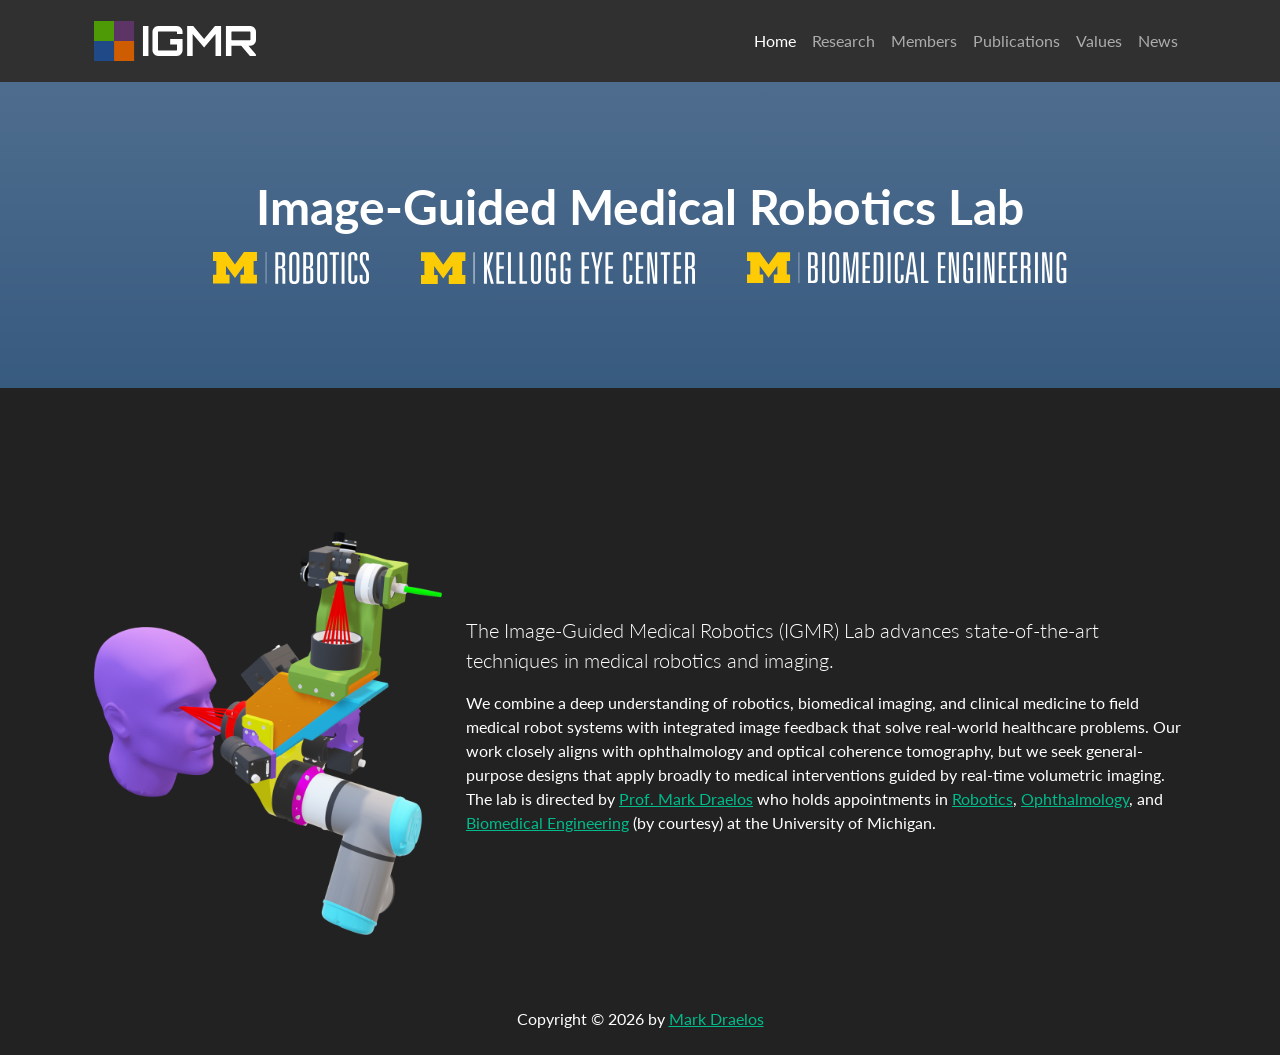
<file: index.html>
<!DOCTYPE html>
<html lang="en">
    <head>
        <meta charset="utf-8" />
<meta name="viewport" content="width=device-width, initial-scale=1, shrink-to-fit=no" />
<meta name="description" content="Image-Guided Medical Robotics Lab" />
<meta name="author" content="" />

<title>Home &mdash; Image-Guided Medical Robotics Lab</title>

<link rel="apple-touch-icon" sizes="180x180" href="/apple-touch-icon.png">
<link rel="icon" type="image/png" sizes="32x32" href="/favicon-32x32.png">
<link rel="icon" type="image/png" sizes="16x16" href="/favicon-16x16.png">
<link rel="manifest" href="/site.webmanifest">
<link rel="mask-icon" href="/safari-pinned-tab.svg" color="#00aba9">
<meta name="msapplication-TileColor" content="#00aba9">
<meta name="theme-color" content="#ffffff">

<link rel="stylesheet" href="/css/bootswatch-darkly.css" />
<!-- include after Bootstrap theme -->
<link rel="stylesheet" href="/css/styles.css" />
    </head>
    <body>
        <!-- Navigation-->
        <nav class="navbar navbar-expand-lg navbar-dark bg-dark fixed-top">
    <div class="container px-4">
        <a class="navbar-brand" href="/"><img class="img-fluid logo-header" src="/img/igmr-v3-horiz-path-white.svg" alt="IGMR Lab" /></a>
        <button class="navbar-toggler" type="button" data-bs-toggle="collapse" data-bs-target="#navbarResponsive" aria-controls="navbarResponsive" aria-expanded="false" aria-label="Toggle navigation"><span class="navbar-toggler-icon"></span></button>
        <div class="collapse navbar-collapse" id="navbarResponsive">
            <ul class="navbar-nav ms-auto">
                
                <li class="nav-item"><a class="nav-link active" href="/">
                Home</a></li>
                
                <li class="nav-item"><a class="nav-link " href="/research/">
                Research</a></li>
                
                <li class="nav-item"><a class="nav-link " href="/members/">
                Members</a></li>
                
                <li class="nav-item"><a class="nav-link " href="/publications/">
                Publications</a></li>
                
                <li class="nav-item"><a class="nav-link " href="/values/">
                Values</a></li>
                
                <li class="nav-item"><a class="nav-link " href="/news/">
                News</a></li>
                
            </ul>
        </div>
    </div>
</nav>

        <!-- Header-->
        <header class="bg-primary bg-gradient text-white">
            <div class="backdrop">
                <div class="container px-4">
                    <div class="row">
                        <div class="col-lg-12 text-center">
                            <h1 class="fw-bolder">Image-Guided Medical Robotics Lab</h1>
                            <a href="https://robotics.umich.edu/"><img class="mt-2 mx-4 my-2" style="height: 2rem" src="/img/MRobotics_informal_outlines_digital_dark.svg" alt="Michigan Robotics" /></a>
                            <a href="https://medicine.umich.edu/dept/ophthalmology"><img class="mt-2 mx-4 my-2" style="height: 2rem" src="/img/Kellogg-Eye_Logo-Informal-White.svg" alt="Kellogg Eye Center" /></a>
                            <a href="https://bme.umich.edu/"><img class="mt-2 mx-4 my-2" style="height: 2rem" src="/img/BME-informal-white.svg" alt="Michigan Biomedical Engineering" /></a>
                        </div>
                    </div>
                </div>
            </div>
        </header>
        <section>
    <div class="container px-4">
        <div class="row gx-4">
            <div class="col-lg-4 align-self-center">
                <img class="img img-fluid mb-4 mb-lg-0" src="/img/raoct-small.png" />
            </div>
            <div class="col-lg-8 align-self-center">
                <p class="lead">
                    The Image-Guided Medical Robotics (IGMR) Lab advances state-of-the-art techniques in medical robotics and imaging.
                </p>
                <p>
                    We combine a deep understanding of robotics, biomedical imaging, and clinical medicine to field medical robot systems with integrated image feedback that solve real-world healthcare problems.
                    Our work closely aligns with ophthalmology and optical coherence tomography, but we seek general-purpose designs that apply broadly to medical interventions guided by real-time volumetric imaging.
                    The lab is directed by <a href="https://www-personal.umich.edu/~mdraelos/">Prof. Mark Draelos</a> who holds appointments in <a href="https://robotics.umich.edu/">Robotics</a>, <a href="https://medicine.umich.edu/dept/ophthalmology">Ophthalmology</a>, and <a href="https://bme.umich.edu/">Biomedical Engineering</a> (by courtesy) at the University of Michigan.
                </p>
            </div>
        </div>
    </div>
</section>

        <!-- Footer-->
        <footer class="py-4 mt-5">
    <div class="container px-4"><p class="m-0 text-center">Copyright &copy; 2026 by <a href="https://www-personal.umich.edu/~mdraelos/">Mark Draelos</a>
    </p></div>
</footer>

        <!-- Bootstrap core JS-->
        <script src="https://cdn.jsdelivr.net/npm/bootstrap@5.1.3/dist/js/bootstrap.bundle.min.js" integrity="sha384-ka7Sk0Gln4gmtz2MlQnikT1wXgYsOg+OMhuP+IlRH9sENBO0LRn5q+8nbTov4+1p" crossorigin="anonymous"></script>
        <!-- Core theme JS-->
        <script src="/js/scripts.js"></script>
    </body>
</html>
</file>
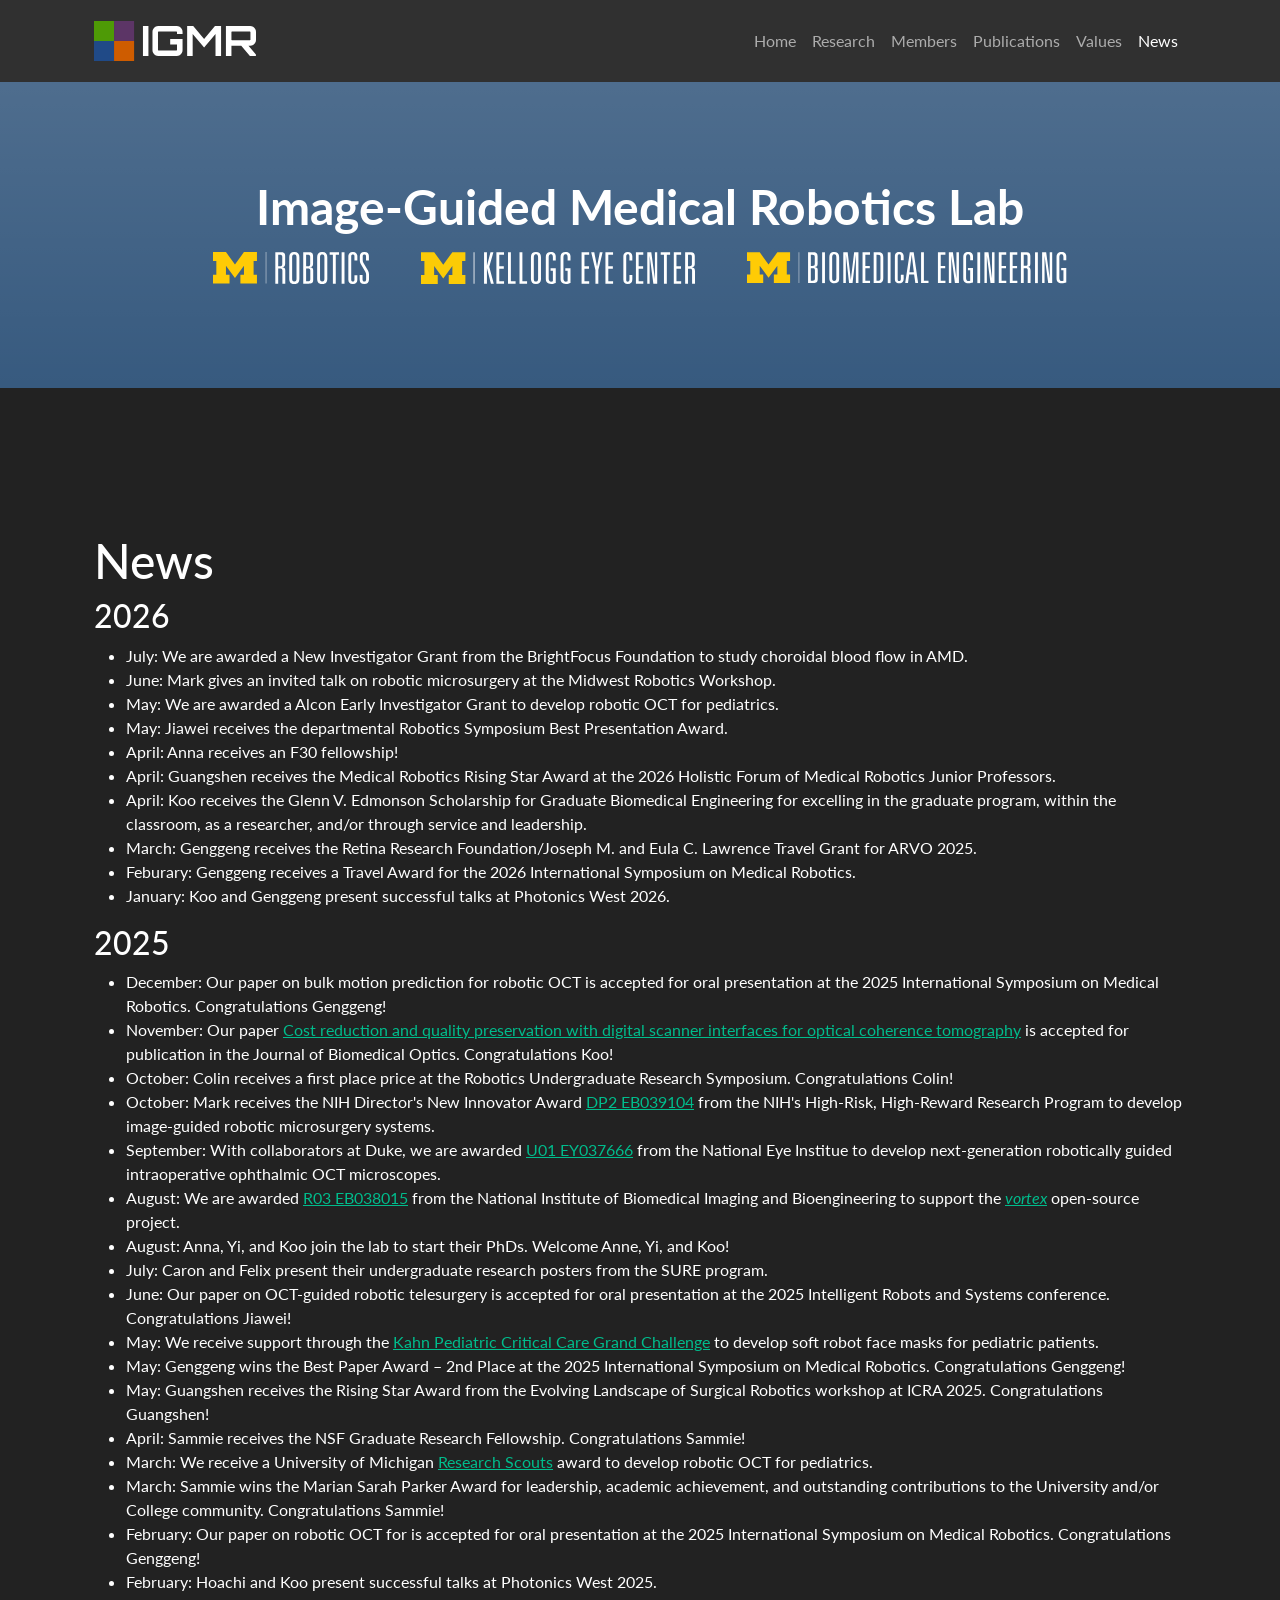
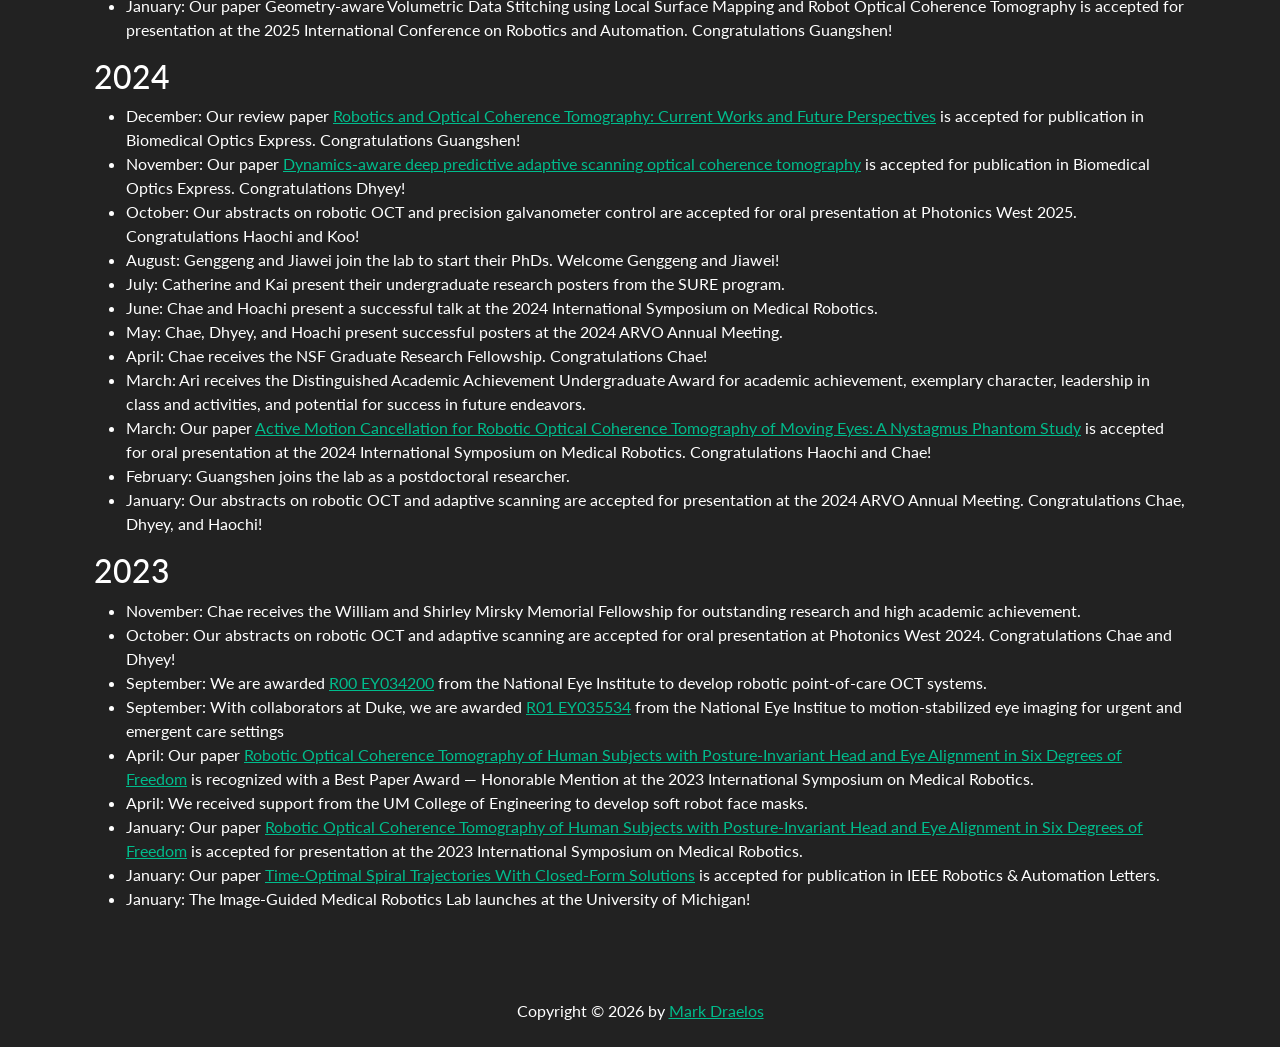
<file: news/index.html>
<!DOCTYPE html>
<html lang="en">
    <head>
        <meta charset="utf-8" />
<meta name="viewport" content="width=device-width, initial-scale=1, shrink-to-fit=no" />
<meta name="description" content="Image-Guided Medical Robotics Lab" />
<meta name="author" content="" />

<title>News &mdash; Image-Guided Medical Robotics Lab</title>

<link rel="apple-touch-icon" sizes="180x180" href="/apple-touch-icon.png">
<link rel="icon" type="image/png" sizes="32x32" href="/favicon-32x32.png">
<link rel="icon" type="image/png" sizes="16x16" href="/favicon-16x16.png">
<link rel="manifest" href="/site.webmanifest">
<link rel="mask-icon" href="/safari-pinned-tab.svg" color="#00aba9">
<meta name="msapplication-TileColor" content="#00aba9">
<meta name="theme-color" content="#ffffff">

<link rel="stylesheet" href="/css/bootswatch-darkly.css" />
<!-- include after Bootstrap theme -->
<link rel="stylesheet" href="/css/styles.css" />
    </head>
    <body>
        <!-- Navigation-->
        <nav class="navbar navbar-expand-lg navbar-dark bg-dark fixed-top">
    <div class="container px-4">
        <a class="navbar-brand" href="/"><img class="img-fluid logo-header" src="/img/igmr-v3-horiz-path-white.svg" alt="IGMR Lab" /></a>
        <button class="navbar-toggler" type="button" data-bs-toggle="collapse" data-bs-target="#navbarResponsive" aria-controls="navbarResponsive" aria-expanded="false" aria-label="Toggle navigation"><span class="navbar-toggler-icon"></span></button>
        <div class="collapse navbar-collapse" id="navbarResponsive">
            <ul class="navbar-nav ms-auto">
                
                <li class="nav-item"><a class="nav-link " href="/">
                Home</a></li>
                
                <li class="nav-item"><a class="nav-link " href="/research/">
                Research</a></li>
                
                <li class="nav-item"><a class="nav-link " href="/members/">
                Members</a></li>
                
                <li class="nav-item"><a class="nav-link " href="/publications/">
                Publications</a></li>
                
                <li class="nav-item"><a class="nav-link " href="/values/">
                Values</a></li>
                
                <li class="nav-item"><a class="nav-link active" href="/news/">
                News</a></li>
                
            </ul>
        </div>
    </div>
</nav>

        <!-- Header-->
        <header class="bg-primary bg-gradient text-white">
            <div class="backdrop">
                <div class="container px-4">
                    <div class="row">
                        <div class="col-lg-12 text-center">
                            <h1 class="fw-bolder">Image-Guided Medical Robotics Lab</h1>
                            <a href="https://robotics.umich.edu/"><img class="mt-2 mx-4 my-2" style="height: 2rem" src="/img/MRobotics_informal_outlines_digital_dark.svg" alt="Michigan Robotics" /></a>
                            <a href="https://medicine.umich.edu/dept/ophthalmology"><img class="mt-2 mx-4 my-2" style="height: 2rem" src="/img/Kellogg-Eye_Logo-Informal-White.svg" alt="Kellogg Eye Center" /></a>
                            <a href="https://bme.umich.edu/"><img class="mt-2 mx-4 my-2" style="height: 2rem" src="/img/BME-informal-white.svg" alt="Michigan Biomedical Engineering" /></a>
                        </div>
                    </div>
                </div>
            </div>
        </header>
        <section>
    <div class="container px-4">
        <div class="row gx-4">
            <div class="col-lg-12 align-self-center">

                <h1>News</h1>

                <h3>2026</h3>
                <ul>
                    <li>July: We are awarded a New Investigator Grant from the BrightFocus Foundation to study choroidal blood flow in AMD.</li>
                    <li>June: Mark gives an invited talk on robotic microsurgery at the Midwest Robotics Workshop.</li>
                    <li>May: We are awarded a Alcon Early Investigator Grant to develop robotic OCT for pediatrics.</li>
                    <li>May: Jiawei receives the departmental Robotics Symposium Best Presentation Award.</li>
                    <li>April: Anna receives an F30 fellowship!</li>
                    <li>April: Guangshen receives the Medical Robotics Rising Star Award at the 2026 Holistic Forum of Medical Robotics Junior Professors.</li>
                    <li>April: Koo receives the Glenn V. Edmonson Scholarship for Graduate Biomedical Engineering for excelling in the graduate program, within the classroom, as a researcher, and/or through service and leadership.</li>
                    <li>March: Genggeng receives the Retina Research Foundation/Joseph M. and Eula C. Lawrence Travel Grant for ARVO 2025.</li>
                    <li>Feburary: Genggeng receives a Travel Award for the 2026 International Symposium on Medical Robotics.</li>
                    <li>January: Koo and Genggeng present successful talks at Photonics West 2026.</li>
                </ul>

                <h3>2025</h3>
                <ul>
                    <li>December: Our paper on bulk motion prediction for robotic OCT  is accepted for oral presentation at the 2025 International Symposium on Medical Robotics. Congratulations Genggeng!</li>
                    <li>November: Our paper <a href="https://doi.org/10.1117/1.JBO.30.11.115005">Cost reduction and quality preservation with digital scanner interfaces for optical coherence tomography</a> is accepted for publication in the Journal of Biomedical Optics. Congratulations Koo!</li>
                    <li>October: Colin receives a first place price at the Robotics Undergraduate Research Symposium. Congratulations Colin!</li>
                    <li>October: Mark receives the NIH Director's New Innovator Award <a href="https://reporter.nih.gov/project-details/11173036">DP2 EB039104</a> from the NIH's High-Risk, High-Reward Research Program to develop image-guided robotic microsurgery systems.</li>
                    <li>September: With collaborators at Duke, we are awarded <a href="https://reporter.nih.gov/project-details/11195352">U01 EY037666</a> from the National Eye Institue to develop next-generation robotically guided intraoperative ophthalmic OCT microscopes.</li>
                    <li>August: We are awarded <a href="https://reporter.nih.gov/project-details/11238125">R03 EB038015</a> from the National Institute of Biomedical Imaging and Bioengineering to support the <a href="https://www.vortex-oct.dev"><i>vortex</i></a> open-source project.</li>
                    <li>August: Anna, Yi, and Koo join the lab to start their PhDs. Welcome Anne, Yi, and Koo!</li>
                    <li>July: Caron and Felix present their undergraduate research posters from the SURE program.</li>
                    <li>June: Our paper on OCT-guided robotic telesurgery is accepted for oral presentation at the 2025 Intelligent Robots and Systems conference. Congratulations Jiawei!</li>
                    <li>May: We receive support through the <a href="https://medresearch.umich.edu/research-news/announcing-2025-kahn-and-massey-grand-challenge-funded-teams">Kahn Pediatric Critical Care Grand Challenge</a> to develop soft robot face masks for pediatric patients.</li>
                    <li>May: Genggeng wins the Best Paper Award &ndash; 2nd Place at the 2025 International Symposium on Medical Robotics. Congratulations Genggeng!</li>
                    <li>May: Guangshen receives the Rising Star Award from the Evolving Landscape of Surgical Robotics workshop at ICRA 2025. Congratulations Guangshen!</li>
                    <li>April: Sammie receives the NSF Graduate Research Fellowship. Congratulations Sammie!</li>
                    <li>March: We receive a University of Michigan <a href="https://medresearch.umich.edu/office-research/about-office-research/research-scouts">Research Scouts</a> award to develop robotic OCT for pediatrics.</li>
                    <li>March: Sammie wins the Marian Sarah Parker Award for leadership, academic achievement, and outstanding contributions to the University and/or College community. Congratulations Sammie!</li>
                    <li>February: Our paper on robotic OCT for is accepted for oral presentation at the 2025 International Symposium on Medical Robotics. Congratulations Genggeng!</li>
                    <li>February: Hoachi and Koo present successful talks at Photonics West 2025.</li>
                    <li>January: Our paper Geometry-aware Volumetric Data Stitching using Local Surface Mapping and Robot Optical Coherence Tomography is accepted for presentation at the 2025 International Conference on Robotics and Automation. Congratulations Guangshen!</li>
                </ul>

                <h3>2024</h3>
                <ul>
                    <li>December: Our review paper <a href="https://doi.org/10.1364/BOE.547943">Robotics and Optical Coherence Tomography: Current Works and Future Perspectives<a> is accepted for publication in Biomedical Optics Express. Congratulations Guangshen!</li>
                    <li>November: Our paper <a href="https://doi.org/10.1364/BOE.545165">Dynamics-aware deep predictive adaptive scanning optical coherence tomography</a> is accepted for publication in Biomedical Optics Express. Congratulations Dhyey!</li>
                    <li>October: Our abstracts on robotic OCT and precision galvanometer control are accepted for oral presentation at Photonics West 2025. Congratulations Haochi and Koo!</li>
                    <li>August: Genggeng and Jiawei join the lab to start their PhDs. Welcome Genggeng and Jiawei!</li>
                    <li>July: Catherine and Kai present their undergraduate research posters from the SURE program.</li>
                    <li>June: Chae and Hoachi present a successful talk at the 2024 International Symposium on Medical Robotics.</li>
                    <li>May: Chae, Dhyey, and Hoachi present successful posters at the 2024 ARVO Annual Meeting.</li>
                    <li>April: Chae receives the NSF Graduate Research Fellowship. Congratulations Chae!</li>
                    <li>March: Ari receives the Distinguished Academic Achievement Undergraduate Award for academic achievement, exemplary character, leadership in class and activities, and potential for success in future endeavors.</li>
                    <li>March: Our paper <a href="https://doi.org/10.1109/ISMR63436.2024.10585590">Active Motion Cancellation for Robotic Optical Coherence Tomography of Moving Eyes: A Nystagmus Phantom Study</a> is accepted for oral presentation at the 2024 International Symposium on Medical Robotics. Congratulations Haochi and Chae!</li>
                    <li>February: Guangshen joins the lab as a postdoctoral researcher.</li>
                    <li>January: Our abstracts on robotic OCT and adaptive scanning are accepted for presentation at the 2024 ARVO Annual Meeting. Congratulations Chae, Dhyey, and Haochi!</li>
                </ul>

                <h3>2023</h3>
                <ul>
                    <li>November: Chae receives the William and Shirley Mirsky Memorial Fellowship for outstanding research and high academic achievement.</li>
                    <li>October: Our abstracts on robotic OCT and adaptive scanning are accepted for oral presentation at Photonics West 2024. Congratulations Chae and Dhyey!</li>
                    <li>September: We are awarded <a href="https://reporter.nih.gov/project-details/10878635">R00 EY034200</a> from the National Eye Institute to develop robotic point-of-care OCT systems.</li>
                    <li>September: With collaborators at Duke, we are awarded <a href="https://reporter.nih.gov/project-details/10752596">R01 EY035534</a> from the National Eye Institue to motion-stabilized eye imaging for urgent and emergent care settings</li>
                    <li>April: Our paper <a href="https://doi.org/10.1109/ISMR57123.2023.10130250">Robotic Optical Coherence Tomography of Human Subjects with Posture-Invariant Head and Eye Alignment in Six Degrees of Freedom</a> is recognized with a Best Paper Award &mdash; Honorable Mention at the 2023 International Symposium on Medical Robotics.</li>
                    <li>April: We received support from the UM College of Engineering to develop soft robot face masks.</li>
                    <li>January: Our paper <a href="https://doi.org/10.1109/ISMR57123.2023.10130250">Robotic Optical Coherence Tomography of Human Subjects with Posture-Invariant Head and Eye Alignment in Six Degrees of Freedom</a> is accepted for presentation at the 2023 International Symposium on Medical Robotics.</li>
                    <li>January: Our paper <a href="https://doi.org/10.1109/LRA.2023.3240361">Time-Optimal Spiral Trajectories With Closed-Form Solutions</a> is accepted for publication in IEEE Robotics &amp; Automation Letters.</li>
                    <li>January: The Image-Guided Medical Robotics Lab launches at the University of Michigan!</li>
                </ul>
            </div>
        </div>
    </div>
</section>

        <!-- Footer-->
        <footer class="py-4 mt-5">
    <div class="container px-4"><p class="m-0 text-center">Copyright &copy; 2026 by <a href="https://www-personal.umich.edu/~mdraelos/">Mark Draelos</a>
    </p></div>
</footer>

        <!-- Bootstrap core JS-->
        <script src="https://cdn.jsdelivr.net/npm/bootstrap@5.1.3/dist/js/bootstrap.bundle.min.js" integrity="sha384-ka7Sk0Gln4gmtz2MlQnikT1wXgYsOg+OMhuP+IlRH9sENBO0LRn5q+8nbTov4+1p" crossorigin="anonymous"></script>
        <!-- Core theme JS-->
        <script src="/js/scripts.js"></script>
    </body>
</html>
</file>
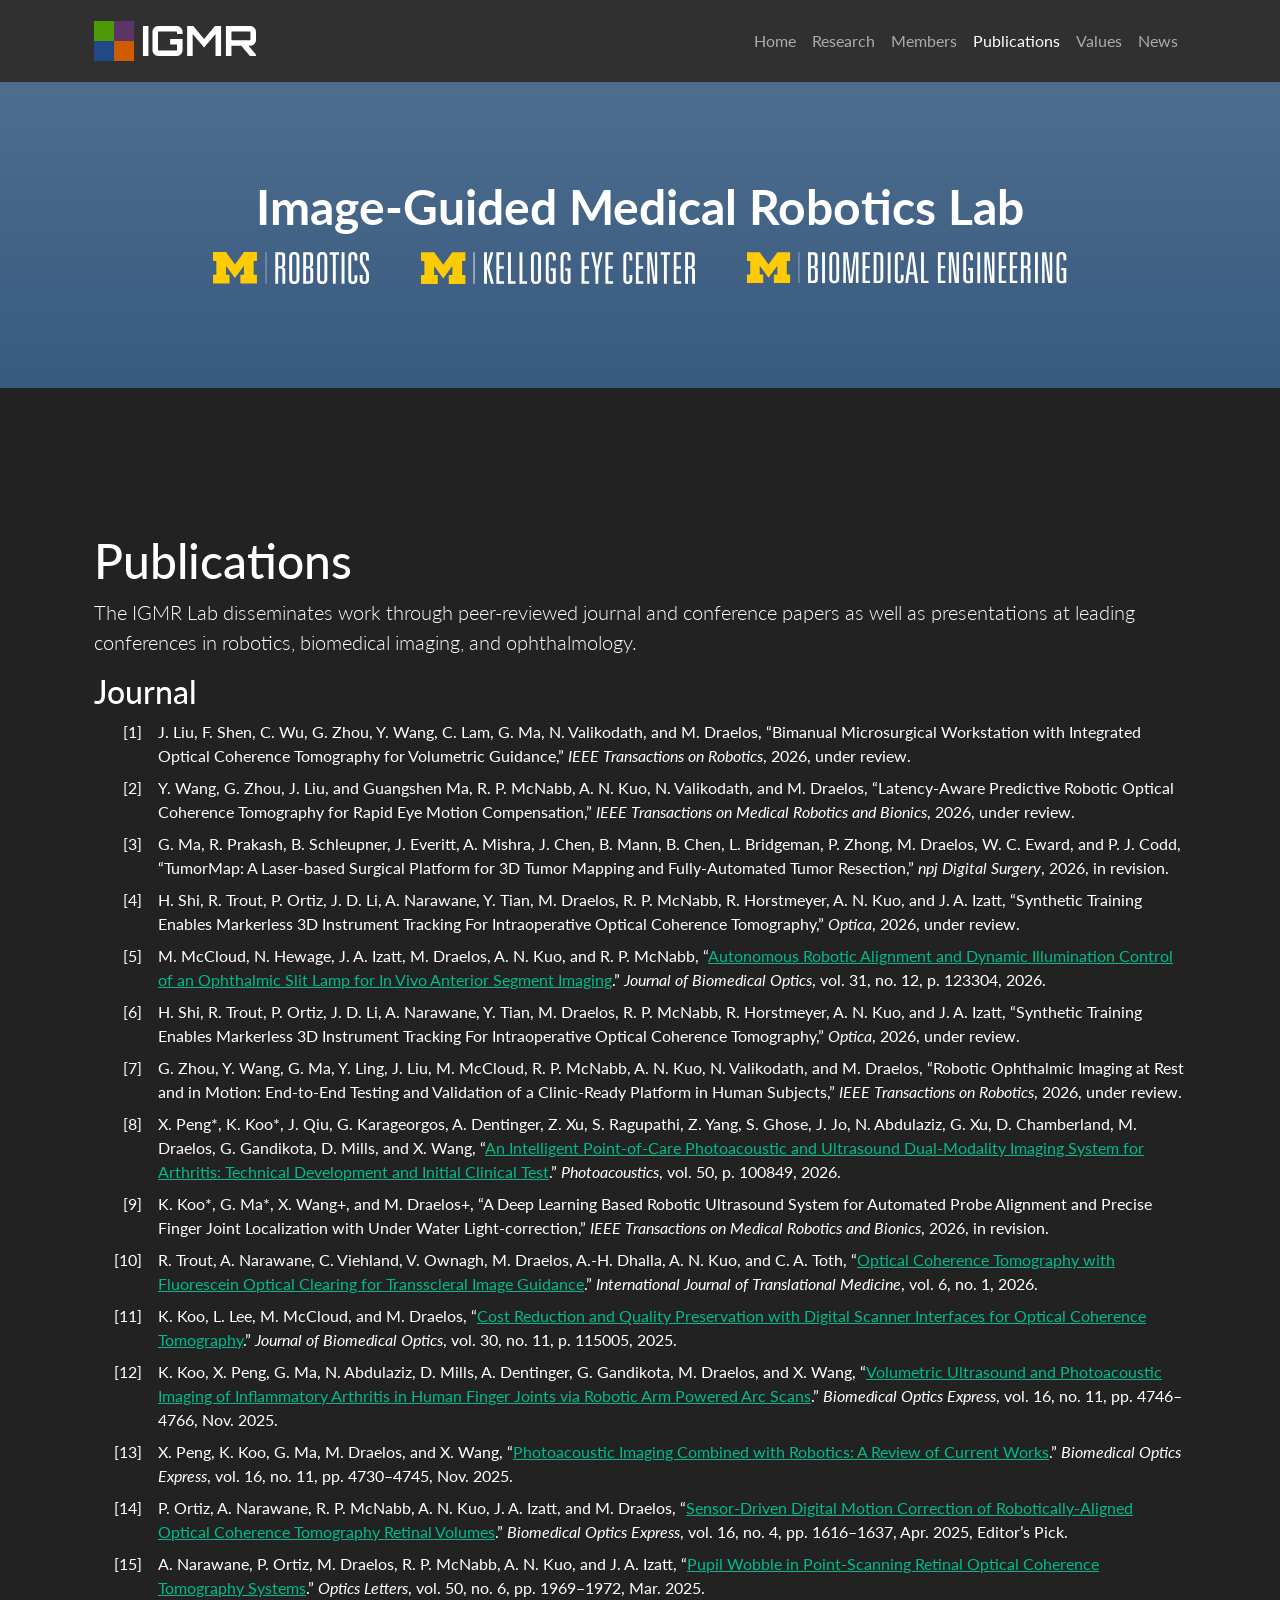
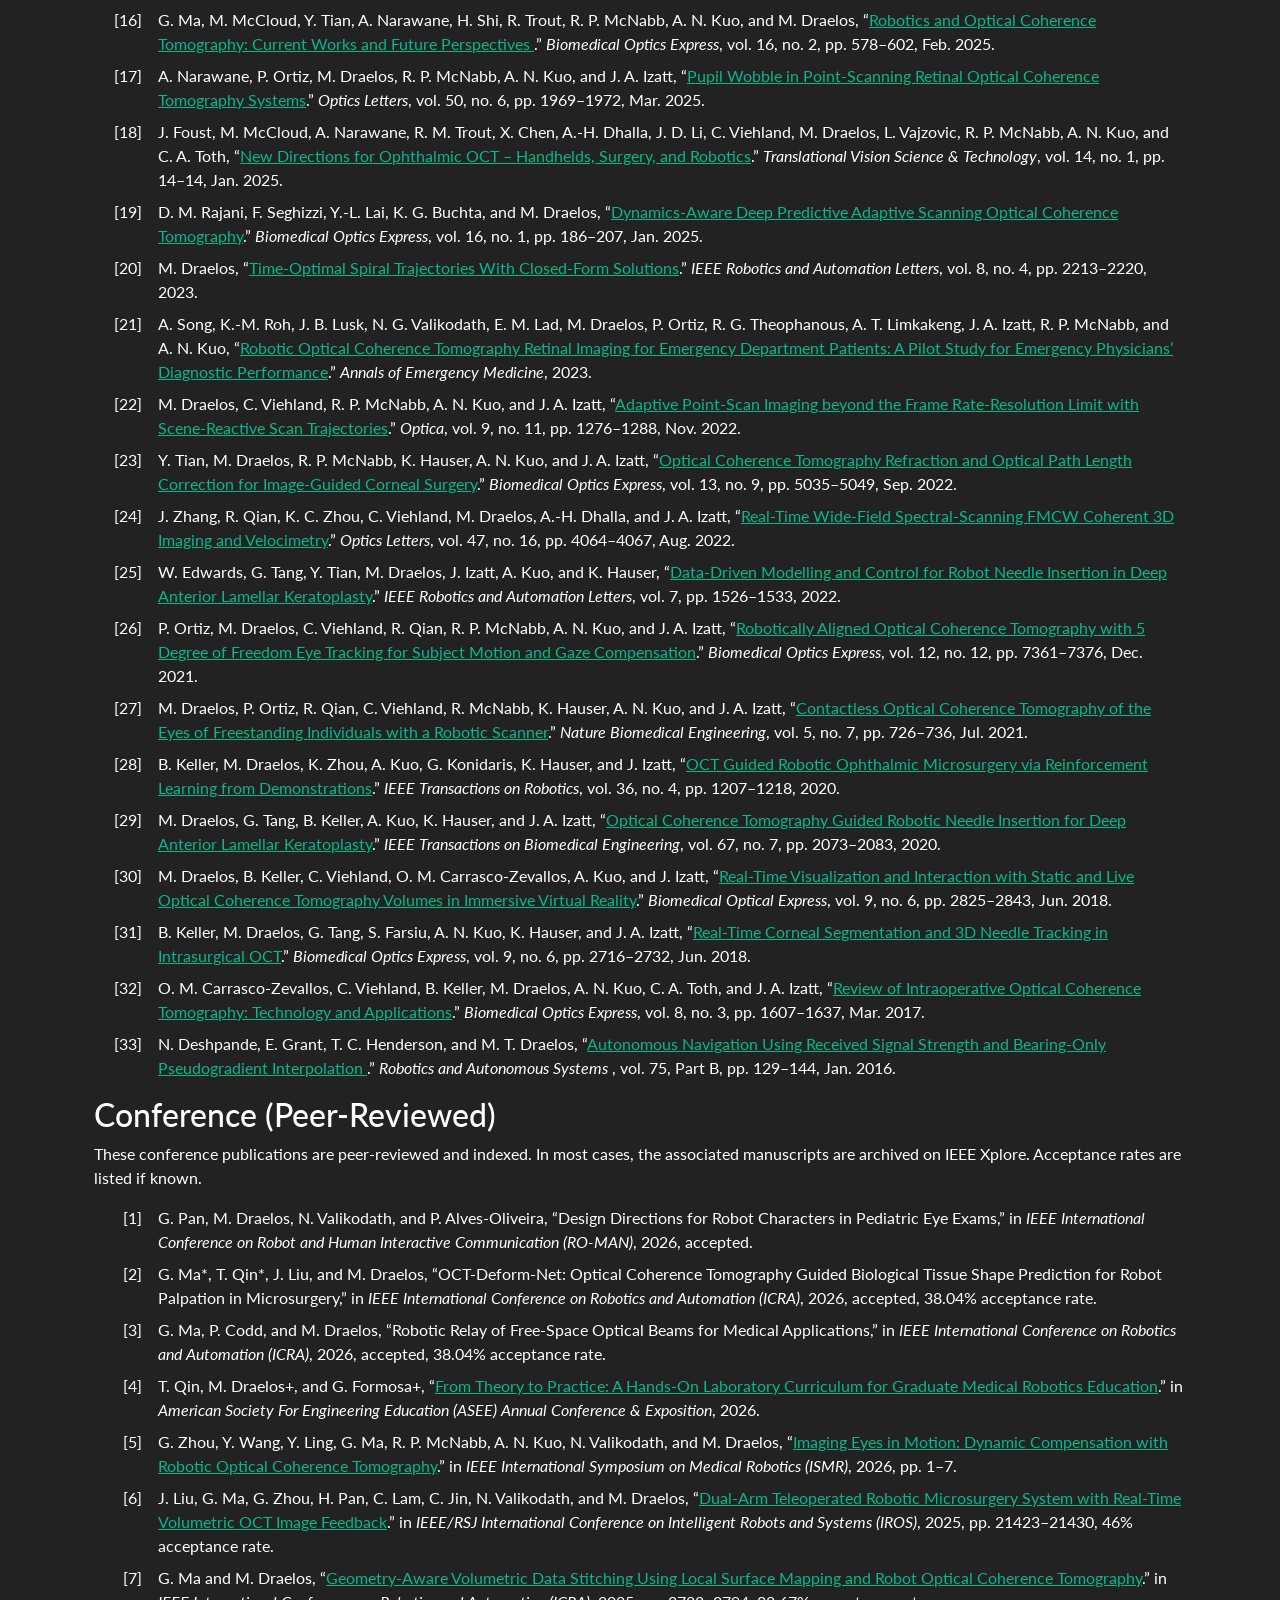
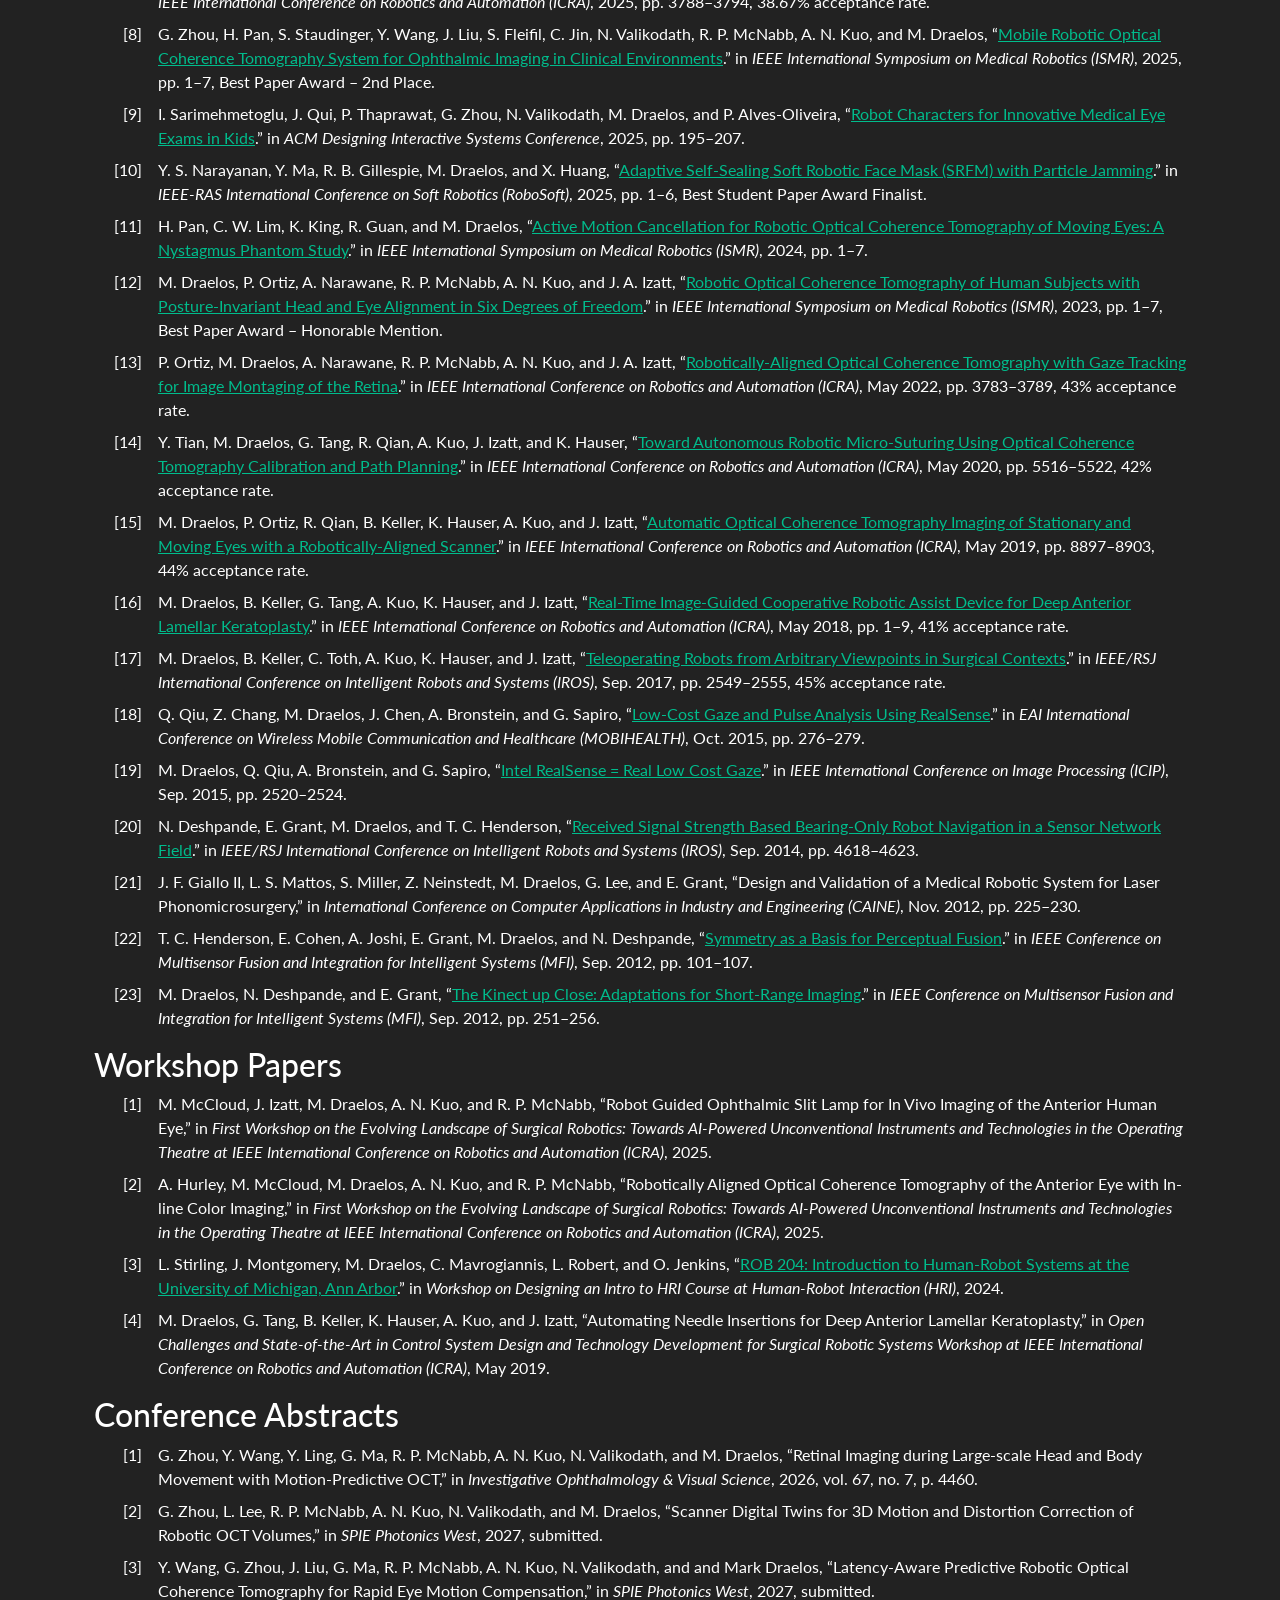
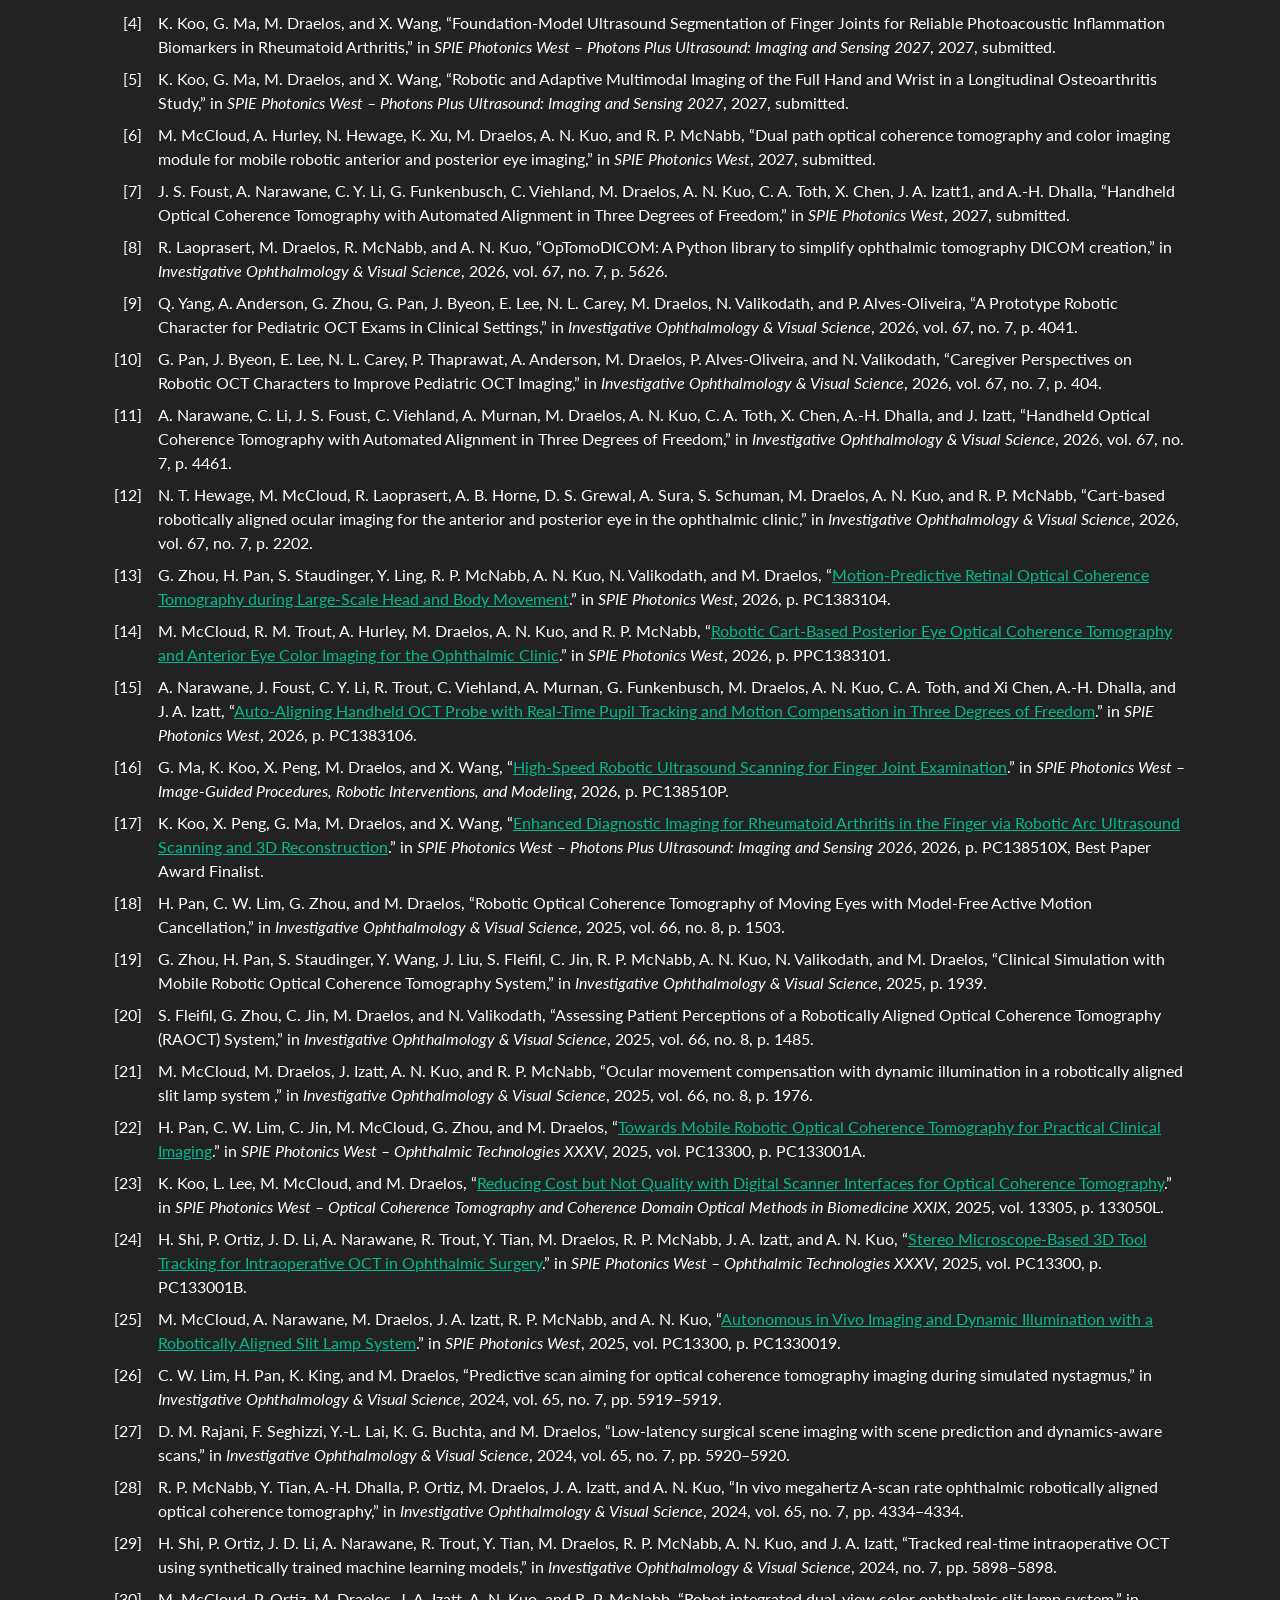
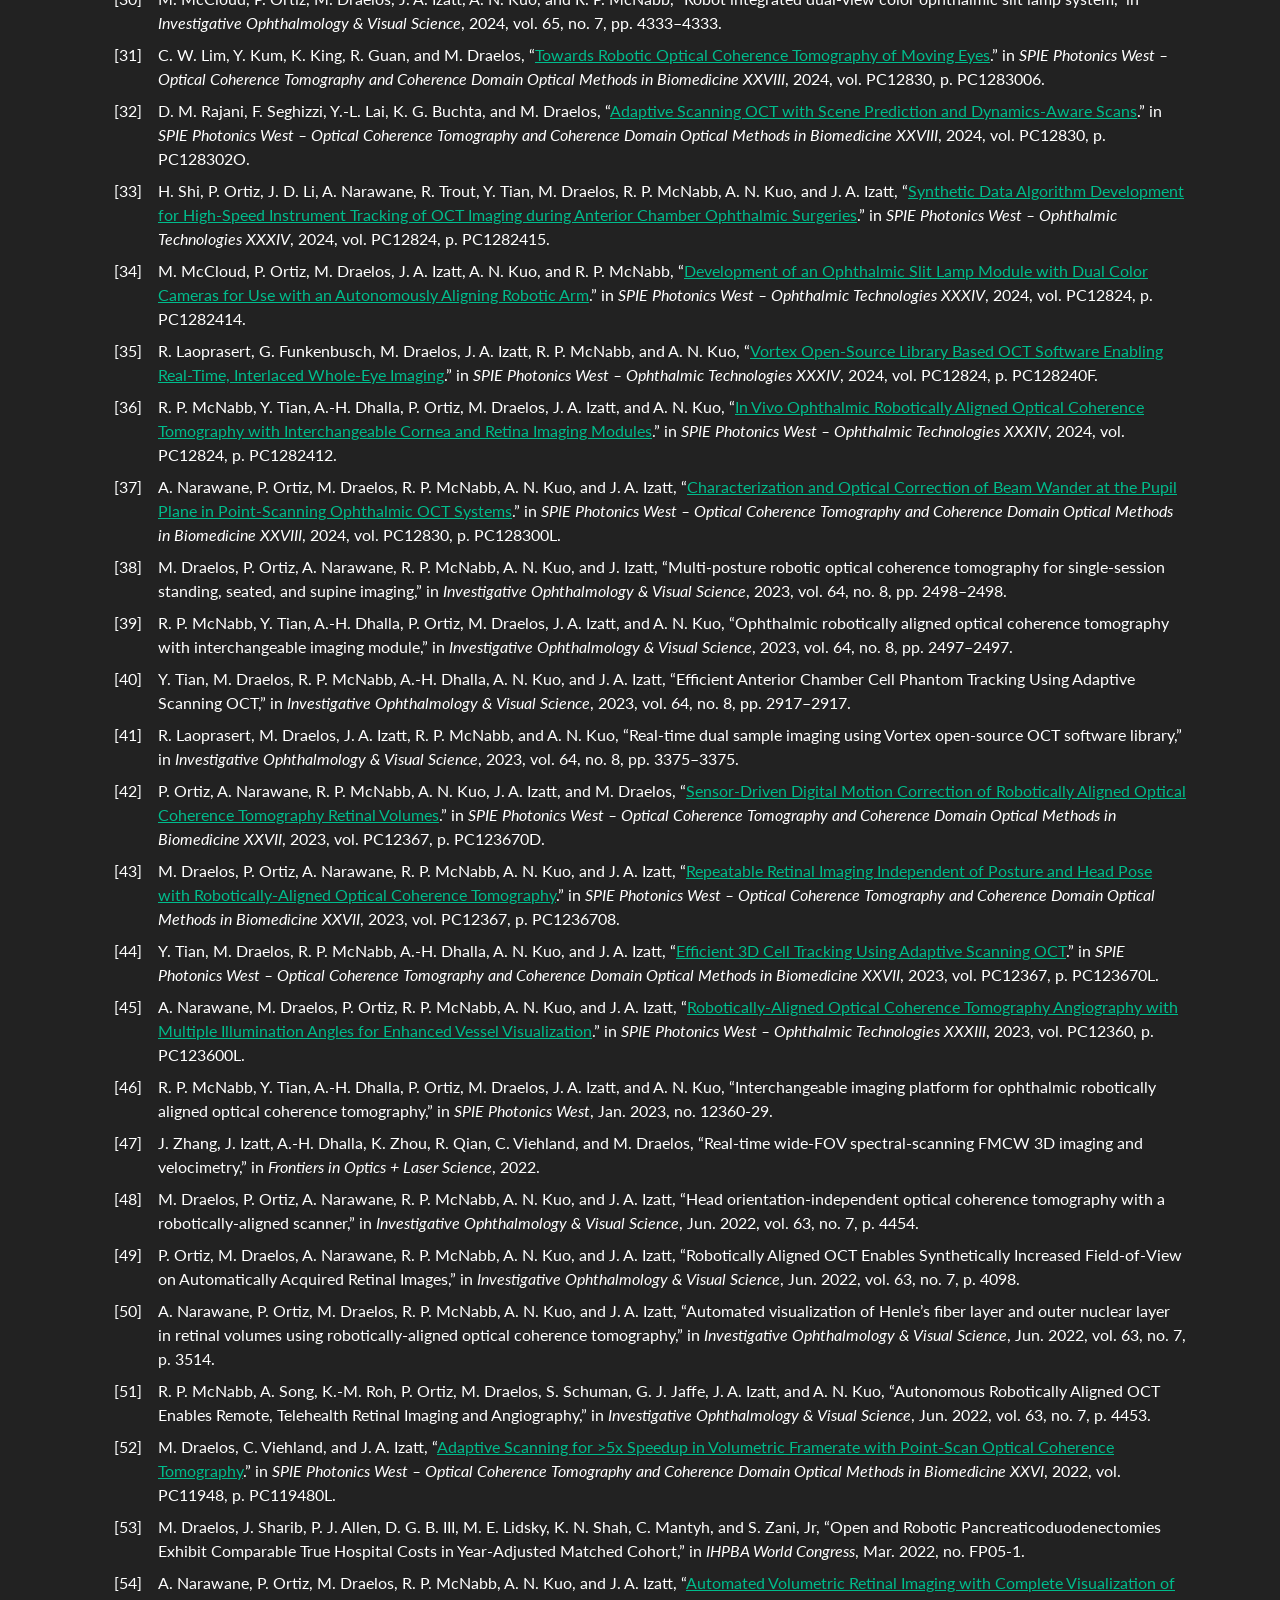
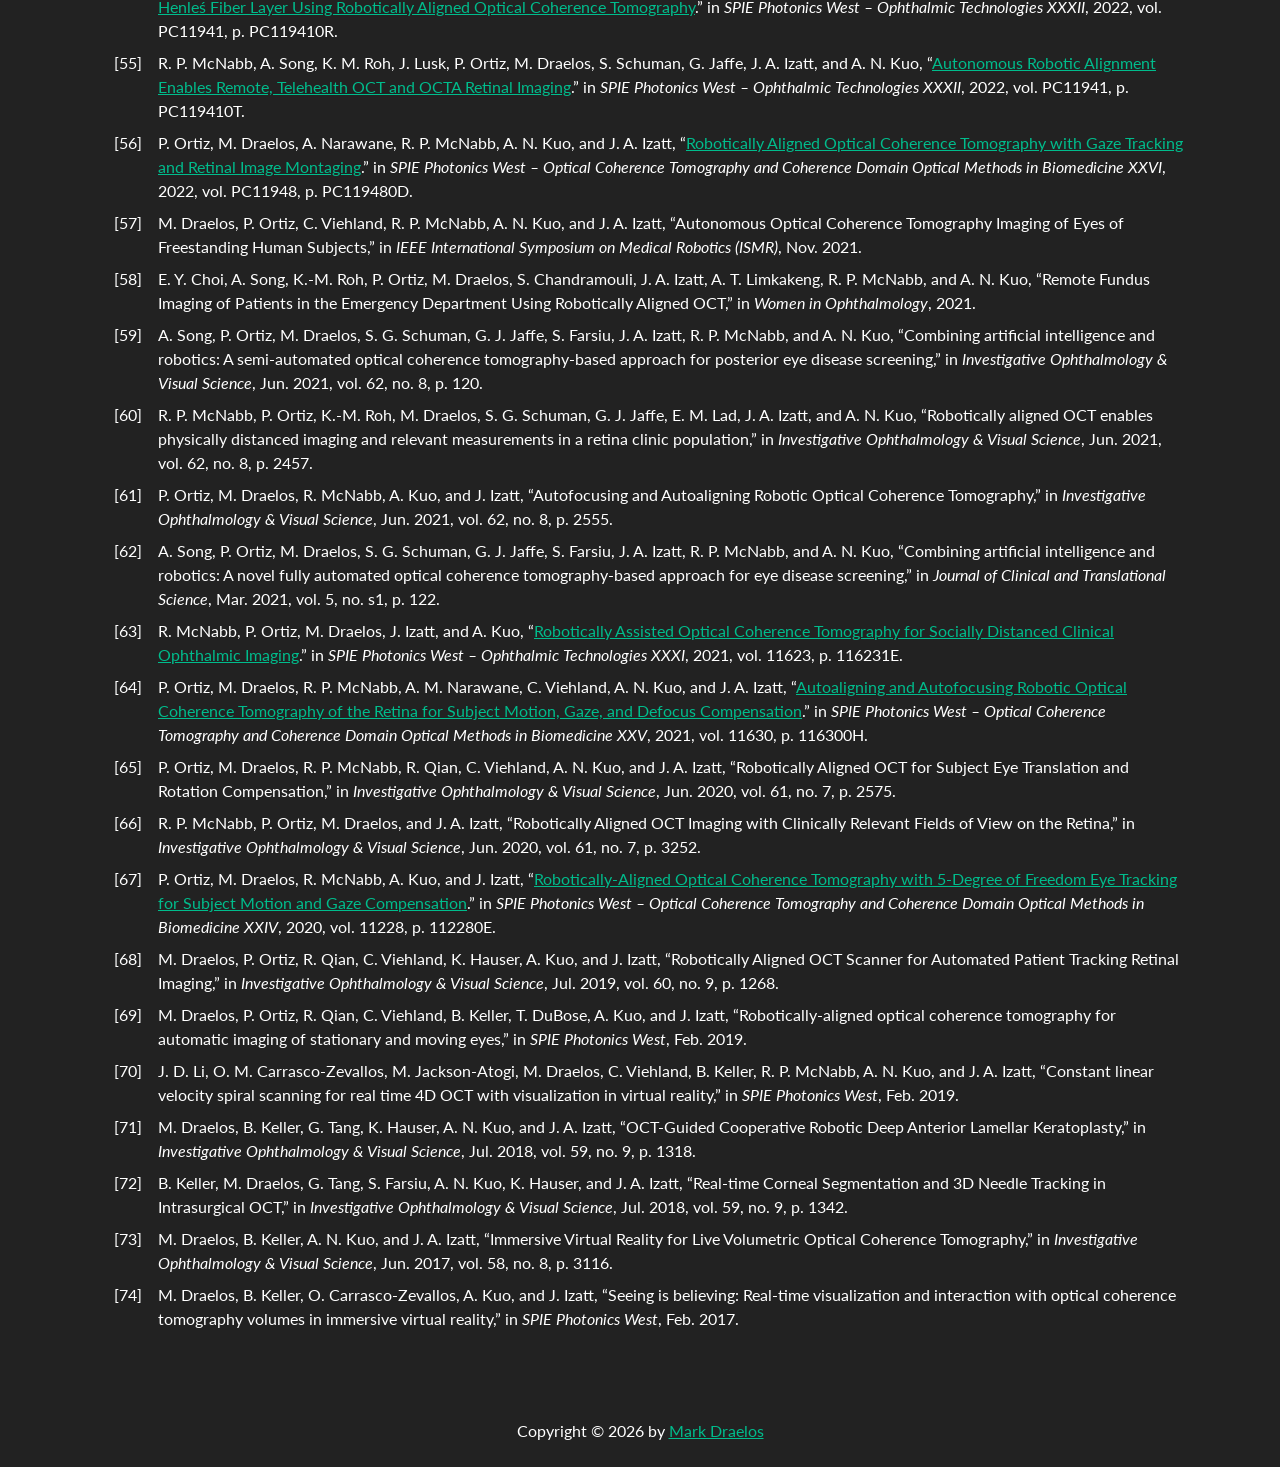
<file: publications/index.html>
<!DOCTYPE html>
<html lang="en">
    <head>
        <meta charset="utf-8" />
<meta name="viewport" content="width=device-width, initial-scale=1, shrink-to-fit=no" />
<meta name="description" content="Image-Guided Medical Robotics Lab" />
<meta name="author" content="" />

<title>Publications &mdash; Image-Guided Medical Robotics Lab</title>

<link rel="apple-touch-icon" sizes="180x180" href="/apple-touch-icon.png">
<link rel="icon" type="image/png" sizes="32x32" href="/favicon-32x32.png">
<link rel="icon" type="image/png" sizes="16x16" href="/favicon-16x16.png">
<link rel="manifest" href="/site.webmanifest">
<link rel="mask-icon" href="/safari-pinned-tab.svg" color="#00aba9">
<meta name="msapplication-TileColor" content="#00aba9">
<meta name="theme-color" content="#ffffff">

<link rel="stylesheet" href="/css/bootswatch-darkly.css" />
<!-- include after Bootstrap theme -->
<link rel="stylesheet" href="/css/styles.css" />
    </head>
    <body>
        <!-- Navigation-->
        <nav class="navbar navbar-expand-lg navbar-dark bg-dark fixed-top">
    <div class="container px-4">
        <a class="navbar-brand" href="/"><img class="img-fluid logo-header" src="/img/igmr-v3-horiz-path-white.svg" alt="IGMR Lab" /></a>
        <button class="navbar-toggler" type="button" data-bs-toggle="collapse" data-bs-target="#navbarResponsive" aria-controls="navbarResponsive" aria-expanded="false" aria-label="Toggle navigation"><span class="navbar-toggler-icon"></span></button>
        <div class="collapse navbar-collapse" id="navbarResponsive">
            <ul class="navbar-nav ms-auto">
                
                <li class="nav-item"><a class="nav-link " href="/">
                Home</a></li>
                
                <li class="nav-item"><a class="nav-link " href="/research/">
                Research</a></li>
                
                <li class="nav-item"><a class="nav-link " href="/members/">
                Members</a></li>
                
                <li class="nav-item"><a class="nav-link active" href="/publications/">
                Publications</a></li>
                
                <li class="nav-item"><a class="nav-link " href="/values/">
                Values</a></li>
                
                <li class="nav-item"><a class="nav-link " href="/news/">
                News</a></li>
                
            </ul>
        </div>
    </div>
</nav>

        <!-- Header-->
        <header class="bg-primary bg-gradient text-white">
            <div class="backdrop">
                <div class="container px-4">
                    <div class="row">
                        <div class="col-lg-12 text-center">
                            <h1 class="fw-bolder">Image-Guided Medical Robotics Lab</h1>
                            <a href="https://robotics.umich.edu/"><img class="mt-2 mx-4 my-2" style="height: 2rem" src="/img/MRobotics_informal_outlines_digital_dark.svg" alt="Michigan Robotics" /></a>
                            <a href="https://medicine.umich.edu/dept/ophthalmology"><img class="mt-2 mx-4 my-2" style="height: 2rem" src="/img/Kellogg-Eye_Logo-Informal-White.svg" alt="Kellogg Eye Center" /></a>
                            <a href="https://bme.umich.edu/"><img class="mt-2 mx-4 my-2" style="height: 2rem" src="/img/BME-informal-white.svg" alt="Michigan Biomedical Engineering" /></a>
                        </div>
                    </div>
                </div>
            </div>
        </header>
        <section>
    <div class="container px-4">
        <div class="row gx-4">
            <div class="col-lg-12">
                <h1>Publications</h1>

                <p class="lead">The IGMR Lab disseminates work through peer-reviewed journal and conference papers as well as presentations at leading conferences in robotics, biomedical imaging, and ophthalmology.</p>

                <h3>Journal</h3>
                <ol class="bibliography">
                    <li><span id="JiaweiTROWorkstation">J. Liu, F. Shen, C. Wu, G. Zhou, Y. Wang, C. Lam, G. Ma, N. Valikodath, and M. Draelos, “Bimanual Microsurgical Workstation with Integrated Optical Coherence Tomography for Volumetric Guidance,” <i>IEEE Transactions on Robotics</i>, 2026, under review.</span></li>
                    <li><span id="YiTMRBNystagmus">Y. Wang, G. Zhou, J. Liu, and Guangshen Ma, R. P. McNabb, A. N. Kuo, N. Valikodath, and M. Draelos, “Latency-Aware Predictive Robotic Optical Coherence Tomography for Rapid Eye Motion Compensation,” <i>IEEE Transactions on Medical Robotics and Bionics</i>, 2026, under review.</span></li>
                    <li><span id="Guangshen2026TumorMap">G. Ma, R. Prakash, B. Schleupner, J. Everitt, A. Mishra, J. Chen, B. Mann, B. Chen, L. Bridgeman, P. Zhong, M. Draelos, W. C. Eward, and P. J. Codd, “TumorMap: A Laser-based Surgical Platform for 3D Tumor Mapping and Fully-Automated Tumor Resection,” <i>npj Digital Surgery</i>, 2026, in revision.</span></li>
                    <li><span id="ShiOpticaTracking">H. Shi, R. Trout, P. Ortiz, J. D. Li, A. Narawane, Y. Tian, M. Draelos, R. P. McNabb, R. Horstmeyer, A. N. Kuo, and J. A. Izatt, “Synthetic Training Enables Markerless 3D Instrument Tracking For Intraoperative Optical Coherence Tomography,” <i>Optica</i>, 2026, under review.</span></li>
                    <li><span id="McCloudJBOSlitLamp">M. McCloud, N. Hewage, J. A. Izatt, M. Draelos, A. N. Kuo, and R. P. McNabb, &ldquo;<a href="https://doi.org/10.1117/1.JBO.31.12.123304">Autonomous Robotic Alignment and Dynamic Illumination Control of an Ophthalmic Slit Lamp for In Vivo Anterior Segment Imaging</a>.&rdquo; <i>Journal of Biomedical Optics</i>, vol. 31, no. 12, p. 123304, 2026.</span></li>
                    <li><span id="ShiOpticaTracking">H. Shi, R. Trout, P. Ortiz, J. D. Li, A. Narawane, Y. Tian, M. Draelos, R. P. McNabb, R. Horstmeyer, A. N. Kuo, and J. A. Izatt, “Synthetic Training Enables Markerless 3D Instrument Tracking For Intraoperative Optical Coherence Tomography,” <i>Optica</i>, 2026, under review.</span></li>
                    <li><span id="ZhouTRORAOCT">G. Zhou, Y. Wang, G. Ma, Y. Ling, J. Liu, M. McCloud, R. P. McNabb, A. N. Kuo, N. Valikodath, and M. Draelos, “Robotic Ophthalmic Imaging at Rest and in Motion: End-to-End Testing and Validation of a Clinic-Ready Platform in Human Subjects,” <i>IEEE Transactions on Robotics</i>, 2026, under review.</span></li>
                    <li><span id="Peng2026Intelligent">X. Peng*, K. Koo*, J. Qiu, G. Karageorgos, A. Dentinger, Z. Xu, S. Ragupathi, Z. Yang, S. Ghose, J. Jo, N. Abdulaziz, G. Xu, D. Chamberland, M. Draelos, G. Gandikota, D. Mills, and X. Wang, &ldquo;<a href="https://doi.org/10.1016/j.pacs.2026.100849">An Intelligent Point-of-Care Photoacoustic and Ultrasound Dual-Modality Imaging System for Arthritis: Technical Development and Initial Clinical Test</a>.&rdquo; <i>Photoacoustics</i>, vol. 50, p. 100849, 2026.</span></li>
                    <li><span id="KooTBMEFastScan">K. Koo*, G. Ma*, X. Wang+, and M. Draelos+, “A Deep Learning Based Robotic Ultrasound System for Automated Probe Alignment and Precise Finger Joint Localization with Under Water Light-correction,” <i>IEEE Transactions on Medical Robotics and Bionics</i>, 2026, in revision.</span></li>
                    <li><span id="Trout2026Clearing">R. Trout, A. Narawane, C. Viehland, V. Ownagh, M. Draelos, A.-H. Dhalla, A. N. Kuo, and C. A. Toth, &ldquo;<a href="https://doi.org/10.3390/ijtm6010007">Optical Coherence Tomography with Fluorescein Optical Clearing for Transscleral Image Guidance</a>.&rdquo; <i>International Journal of Translational Medicine</i>, vol. 6, no. 1, 2026.</span></li>
                    <li><span id="Koo2025Cost">K. Koo, L. Lee, M. McCloud, and M. Draelos, &ldquo;<a href="https://doi.org/10.1117/1.JBO.30.11.115005">Cost Reduction and Quality Preservation with Digital Scanner Interfaces for Optical Coherence Tomography</a>.&rdquo; <i>Journal of Biomedical Optics</i>, vol. 30, no. 11, p. 115005, 2025.</span></li>
                    <li><span id="Koo2025Volumetric">K. Koo, X. Peng, G. Ma, N. Abdulaziz, D. Mills, A. Dentinger, G. Gandikota, M. Draelos, and X. Wang, &ldquo;<a href="https://doi.org/10.1364/BOE.577240">Volumetric Ultrasound and Photoacoustic Imaging of Inflammatory Arthritis in Human Finger Joints via Robotic Arm Powered Arc Scans</a>.&rdquo; <i>Biomedical Optics Express</i>, vol. 16, no. 11, pp. 4746–4766, Nov. 2025.</span></li>
                    <li><span id="Peng2025Photoacoustic">X. Peng, K. Koo, G. Ma, M. Draelos, and X. Wang, &ldquo;<a href="https://doi.org/10.1364/BOE.576417">Photoacoustic Imaging Combined with Robotics: A Review of Current Works</a>.&rdquo; <i>Biomedical Optics Express</i>, vol. 16, no. 11, pp. 4730–4745, Nov. 2025.</span></li>
                    <li><span id="Ortiz2025DMC">P. Ortiz, A. Narawane, R. P. McNabb, A. N. Kuo, J. A. Izatt, and M. Draelos, &ldquo;<a href="https://doi.org/10.1364/BOE.551186">Sensor-Driven Digital Motion Correction of Robotically-Aligned Optical Coherence Tomography Retinal Volumes</a>.&rdquo; <i>Biomedical Optics Express</i>, vol. 16, no. 4, pp. 1616–1637, Apr. 2025, Editor’s Pick.</span></li>
                    <li><span id="Narawane2024Pupil">A. Narawane, P. Ortiz, M. Draelos, R. P. McNabb, A. N. Kuo, and J. A. Izatt, &ldquo;<a href="https://doi.org/10.1364/OL.547035">Pupil Wobble in Point-Scanning Retinal Optical Coherence Tomography Systems</a>.&rdquo; <i>Optics Letters</i>, vol. 50, no. 6, pp. 1969–1972, Mar. 2025.</span></li>
                    <li><span id="Ma2024Robotics">G. Ma, M. McCloud, Y. Tian, A. Narawane, H. Shi, R. Trout, R. P. McNabb, A. N. Kuo, and M. Draelos, &ldquo;<a href="https://doi.org/10.1364/BOE.547943">Robotics and Optical Coherence Tomography: Current Works and Future Perspectives </a>.&rdquo; <i>Biomedical Optics Express</i>, vol. 16, no. 2, pp. 578–602, Feb. 2025.</span></li>
                    <li><span id="Narawane2024Pupil">A. Narawane, P. Ortiz, M. Draelos, R. P. McNabb, A. N. Kuo, and J. A. Izatt, &ldquo;<a href="https://doi.org/10.1364/OL.547035">Pupil Wobble in Point-Scanning Retinal Optical Coherence Tomography Systems</a>.&rdquo; <i>Optics Letters</i>, vol. 50, no. 6, pp. 1969–1972, Mar. 2025.</span></li>
                    <li><span id="Foust2024New">J. Foust, M. McCloud, A. Narawane, R. M. Trout, X. Chen, A.-H. Dhalla, J. D. Li, C. Viehland, M. Draelos, L. Vajzovic, R. P. McNabb, A. N. Kuo, and C. A. Toth, &ldquo;<a href="https://doi.org/10.1167/tvst.14.1.14">New Directions for Ophthalmic OCT – Handhelds, Surgery, and Robotics</a>.&rdquo; <i>Translational Vision Science &amp; Technology</i>, vol. 14, no. 1, pp. 14–14, Jan. 2025.</span></li>
                    <li><span id="Rajani2024Dynamics">D. M. Rajani, F. Seghizzi, Y.-L. Lai, K. G. Buchta, and M. Draelos, &ldquo;<a href="https://doi.org/10.1364/BOE.545165">Dynamics-Aware Deep Predictive Adaptive Scanning Optical Coherence Tomography</a>.&rdquo; <i>Biomedical Optics Express</i>, vol. 16, no. 1, pp. 186–207, Jan. 2025.</span></li>
                    <li><span id="Draelos2023Spiral">M. Draelos, &ldquo;<a href="https://doi.org/10.1109/LRA.2023.3240361">Time-Optimal Spiral Trajectories With Closed-Form Solutions</a>.&rdquo; <i>IEEE Robotics and Automation Letters</i>, vol. 8, no. 4, pp. 2213–2220, 2023.</span></li>
                    <li><span id="Song2023Robotic">A. Song, K.-M. Roh, J. B. Lusk, N. G. Valikodath, E. M. Lad, M. Draelos, P. Ortiz, R. G. Theophanous, A. T. Limkakeng, J. A. Izatt, R. P. McNabb, and A. N. Kuo, &ldquo;<a href="https://doi.org/10.1016/j.annemergmed.2022.10.016">Robotic Optical Coherence Tomography Retinal Imaging for Emergency Department Patients: A Pilot Study for Emergency Physicians’ Diagnostic Performance</a>.&rdquo; <i>Annals of Emergency Medicine</i>, 2023.</span></li>
                    <li><span id="Draelos2022Adaptive">M. Draelos, C. Viehland, R. P. McNabb, A. N. Kuo, and J. A. Izatt, &ldquo;<a href="https://doi.org/10.1364/OPTICA.472562">Adaptive Point-Scan Imaging beyond the Frame Rate-Resolution Limit with Scene-Reactive Scan Trajectories</a>.&rdquo; <i>Optica</i>, vol. 9, no. 11, pp. 1276–1288, Nov. 2022.</span></li>
                    <li><span id="Tian2022Refraction">Y. Tian, M. Draelos, R. P. McNabb, K. Hauser, A. N. Kuo, and J. A. Izatt, &ldquo;<a href="https://doi.org/10.1364/BOE.464762">Optical Coherence Tomography Refraction and Optical Path Length Correction for Image-Guided Corneal Surgery</a>.&rdquo; <i>Biomedical Optics Express</i>, vol. 13, no. 9, pp. 5035–5049, Sep. 2022.</span></li>
                    <li><span id="Zhang2022Lidar">J. Zhang, R. Qian, K. C. Zhou, C. Viehland, M. Draelos, A.-H. Dhalla, and J. A. Izatt, &ldquo;<a href="https://doi.org/10.1364/OL.463965">Real-Time Wide-Field Spectral-Scanning FMCW Coherent 3D Imaging and Velocimetry</a>.&rdquo; <i>Optics Letters</i>, vol. 47, no. 16, pp. 4064–4067, Aug. 2022.</span></li>
                    <li><span id="EdwardsRAL2022DALK">W. Edwards, G. Tang, Y. Tian, M. Draelos, J. Izatt, A. Kuo, and K. Hauser, &ldquo;<a href="https://doi.org/10.1109/LRA.2022.3140458">Data-Driven Modelling and Control for Robot Needle Insertion in Deep Anterior Lamellar Keratoplasty</a>.&rdquo; <i>IEEE Robotics and Automation Letters</i>, vol. 7, pp. 1526–1533, 2022.</span></li>
                    <li><span id="OrtizBOE2021RAOCT">P. Ortiz, M. Draelos, C. Viehland, R. Qian, R. P. McNabb, A. N. Kuo, and J. A. Izatt, &ldquo;<a href="https://doi.org/10.1364/BOE.443537">Robotically Aligned Optical Coherence Tomography with 5 Degree of Freedom Eye Tracking for Subject Motion and Gaze Compensation</a>.&rdquo; <i>Biomedical Optics Express</i>, vol. 12, no. 12, pp. 7361–7376, Dec. 2021.</span></li>
                    <li><span id="DraelosNBME2021RAOCT">M. Draelos, P. Ortiz, R. Qian, C. Viehland, R. McNabb, K. Hauser, A. N. Kuo, and J. A. Izatt, &ldquo;<a href="https://doi.org/10.1038/s41551-021-00753-6">Contactless Optical Coherence Tomography of the Eyes of Freestanding Individuals with a Robotic Scanner</a>.&rdquo; <i>Nature Biomedical Engineering</i>, vol. 5, no. 7, pp. 726–736, Jul. 2021.</span></li>
                    <li><span id="KellerDrLfD2020">B. Keller, M. Draelos, K. Zhou, A. Kuo, G. Konidaris, K. Hauser, and J. Izatt, &ldquo;<a href="https://doi.org/10.1109/TRO.2020.2980158">OCT Guided Robotic Ophthalmic Microsurgery via Reinforcement Learning from Demonstrations</a>.&rdquo; <i>IEEE Transactions on Robotics</i>, vol. 36, no. 4, pp. 1207–1218, 2020.</span></li>
                    <li><span id="DraelosTBME2020DALK">M. Draelos, G. Tang, B. Keller, A. Kuo, K. Hauser, and J. A. Izatt, &ldquo;<a href="https://doi.org/10.1109/TBME.2019.2954505">Optical Coherence Tomography Guided Robotic Needle Insertion for Deep Anterior Lamellar Keratoplasty</a>.&rdquo; <i>IEEE Transactions on Biomedical Engineering</i>, vol. 67, no. 7, pp. 2073–2083, 2020.</span></li>
                    <li><span id="DraelosBOE2018VR">M. Draelos, B. Keller, C. Viehland, O. M. Carrasco-Zevallos, A. Kuo, and J. Izatt, &ldquo;<a href="https://doi.org/10.1364/BOE.9.002825">Real-Time Visualization and Interaction with Static and Live Optical Coherence Tomography Volumes in Immersive Virtual Reality</a>.&rdquo; <i>Biomedical Optical Express</i>, vol. 9, no. 6, pp. 2825–2843, Jun. 2018.</span></li>
                    <li><span id="KellerBOE2018Tracking">B. Keller, M. Draelos, G. Tang, S. Farsiu, A. N. Kuo, K. Hauser, and J. A. Izatt, &ldquo;<a href="https://doi.org/10.1364/BOE.9.002716">Real-Time Corneal Segmentation and 3D Needle Tracking in Intrasurgical OCT</a>.&rdquo; <i>Biomedical Optics Express</i>, vol. 9, no. 6, pp. 2716–2732, Jun. 2018.</span></li>
                    <li><span id="ZevallosBOE2017MIOCT">O. M. Carrasco-Zevallos, C. Viehland, B. Keller, M. Draelos, A. N. Kuo, C. A. Toth, and J. A. Izatt, &ldquo;<a href="https://doi.org/10.1364/BOE.8.001607">Review of Intraoperative Optical Coherence Tomography: Technology and Applications</a>.&rdquo; <i>Biomedical Optics Express</i>, vol. 8, no. 3, pp. 1607–1637, Mar. 2017.</span></li>
                    <li><span id="DeshpandeRAS2016RSS">N. Deshpande, E. Grant, T. C. Henderson, and M. T. Draelos, &ldquo;<a href="https://doi.org/10.1016/j.robot.2015.10.009">Autonomous Navigation Using Received Signal Strength and Bearing-Only Pseudogradient Interpolation </a>.&rdquo; <i>Robotics and Autonomous Systems </i>, vol. 75, Part B, pp. 129–144, Jan. 2016.</span></li>
                </ol>

                <h3>Conference (Peer-Reviewed)</h3>

                <p>
                    These conference publications are peer-reviewed and indexed.
                    In most cases, the associated manuscripts are archived on IEEE Xplore.
                    Acceptance rates are listed if known.
                </p>

                <ol class="bibliography">
                    <li><span id="PanROMANCharacters">G. Pan, M. Draelos, N. Valikodath, and P. Alves-Oliveira, “Design Directions for Robot Characters in Pediatric Eye Exams,” in <i>IEEE International Conference on Robot and Human Interactive Communication (RO-MAN)</i>, 2026, accepted.</span></li>
                    <li><span id="MaICRA2026Palpation">G. Ma*, T. Qin*, J. Liu, and M. Draelos, “OCT-Deform-Net: Optical Coherence Tomography Guided Biological Tissue Shape Prediction for Robot Palpation in Microsurgery,” in <i>IEEE International Conference on Robotics and Automation (ICRA)</i>, 2026, accepted, 38.04% acceptance rate.</span></li>
                    <li><span id="MaICRA2026Mirrors">G. Ma, P. Codd, and M. Draelos, “Robotic Relay of Free-Space Optical Beams for Medical Applications,” in <i>IEEE International Conference on Robotics and Automation (ICRA)</i>, 2026, accepted, 38.04% acceptance rate.</span></li>
                    <li><span id="Qin2025Theory">T. Qin, M. Draelos+, and G. Formosa+, &ldquo;<a href="https://doi.org/10.18260/1-2–59666">From Theory to Practice: A Hands-On Laboratory Curriculum for Graduate Medical Robotics Education</a>.&rdquo; in <i>American Society For Engineering Education (ASEE) Annual Conference &amp; Exposition</i>, 2026.</span></li>
                    <li><span id="ZhouISMR2026RAOCT">G. Zhou, Y. Wang, Y. Ling, G. Ma, R. P. McNabb, A. N. Kuo, N. Valikodath, and M. Draelos, &ldquo;<a href="https://doi.org/10.1109/ISMR69606.2026.11536618">Imaging Eyes in Motion: Dynamic Compensation with Robotic Optical Coherence Tomography</a>.&rdquo; in <i>IEEE International Symposium on Medical Robotics (ISMR)</i>, 2026, pp. 1–7.</span></li>
                    <li><span id="Liu2025Dual">J. Liu, G. Ma, G. Zhou, H. Pan, C. Lam, C. Jin, N. Valikodath, and M. Draelos, &ldquo;<a href="https://doi.org/10.1109/IROS60139.2025.11246546">Dual-Arm Teleoperated Robotic Microsurgery System with Real-Time Volumetric OCT Image Feedback</a>.&rdquo; in <i>IEEE/RSJ International Conference on Intelligent Robots and Systems (IROS)</i>, 2025, pp. 21423–21430, 46% acceptance rate.</span></li>
                    <li><span id="MaICRA2025Geometry">G. Ma and M. Draelos, &ldquo;<a href="https://doi.org/10.1109/ICRA55743.2025.11128184">Geometry-Aware Volumetric Data Stitching Using Local Surface Mapping and Robot Optical Coherence Tomography</a>.&rdquo; in <i>IEEE International Conference on Robotics and Automation (ICRA)</i>, 2025, pp. 3788–3794, 38.67% acceptance rate.</span></li>
                    <li><span id="ZhouISMR2025RAOCT">G. Zhou, H. Pan, S. Staudinger, Y. Wang, J. Liu, S. Fleifil, C. Jin, N. Valikodath, R. P. McNabb, A. N. Kuo, and M. Draelos, &ldquo;<a href="https://doi.org/10.1109/ISMR67322.2025.11025963">Mobile Robotic Optical Coherence Tomography System for Ophthalmic Imaging in Clinical Environments</a>.&rdquo; in <i>IEEE International Symposium on Medical Robotics (ISMR)</i>, 2025, pp. 1–7, Best Paper Award – 2nd Place.</span></li>
                    <li><span id="Sarimehmetoglu2025Robot">I. Sarimehmetoglu, J. Qui, P. Thaprawat, G. Zhou, N. Valikodath, M. Draelos, and P. Alves-Oliveira, &ldquo;<a href="https://doi.org/10.1145/3715336.3735445">Robot Characters for Innovative Medical Eye Exams in Kids</a>.&rdquo; in <i>ACM Designing Interactive Systems Conference</i>, 2025, pp. 195–207.</span></li>
                    <li><span id="Narayanan2025SRFM">Y. S. Narayanan, Y. Ma, R. B. Gillespie, M. Draelos, and X. Huang, &ldquo;<a href="https://doi.org/10.1109/RoboSoft63089.2025.11020824">Adaptive Self-Sealing Soft Robotic Face Mask (SRFM) with Particle Jamming</a>.&rdquo; in <i>IEEE-RAS International Conference on Soft Robotics (RoboSoft)</i>, 2025, pp. 1–6, Best Student Paper Award Finalist.</span></li>
                    <li><span id="PanISMR2024RAOCT">H. Pan, C. W. Lim, K. King, R. Guan, and M. Draelos, &ldquo;<a href="https://doi.org/10.1109/ISMR63436.2024.10585590">Active Motion Cancellation for Robotic Optical Coherence Tomography of Moving Eyes: A Nystagmus Phantom Study</a>.&rdquo; in <i>IEEE International Symposium on Medical Robotics (ISMR)</i>, 2024, pp. 1–7.</span></li>
                    <li><span id="DraelosISMR2023RAOCT">M. Draelos, P. Ortiz, A. Narawane, R. P. McNabb, A. N. Kuo, and J. A. Izatt, &ldquo;<a href="https://doi.org/10.1109/ISMR57123.2023.10130250">Robotic Optical Coherence Tomography of Human Subjects with Posture-Invariant Head and Eye Alignment in Six Degrees of Freedom</a>.&rdquo; in <i>IEEE International Symposium on Medical Robotics (ISMR)</i>, 2023, pp. 1–7, Best Paper Award – Honorable Mention.</span></li>
                    <li><span id="OrtizICRA2022RAOCT">P. Ortiz, M. Draelos, A. Narawane, R. P. McNabb, A. N. Kuo, and J. A. Izatt, &ldquo;<a href="https://doi.org/10.1109/ICRA46639.2022.9812428">Robotically-Aligned Optical Coherence Tomography
               with Gaze Tracking for Image Montaging of the Retina</a>.&rdquo; in <i>IEEE International Conference on Robotics and Automation (ICRA)</i>, May 2022, pp. 3783–3789, 43% acceptance rate.</span></li>
                    <li><span id="TianICRA2020Suture">Y. Tian, M. Draelos, G. Tang, R. Qian, A. Kuo, J. Izatt, and K. Hauser, &ldquo;<a href="https://doi.org/10.1109/ICRA40945.2020.9196834">Toward Autonomous Robotic Micro-Suturing Using Optical Coherence Tomography Calibration and Path Planning</a>.&rdquo; in <i>IEEE International Conference on Robotics and Automation (ICRA)</i>, May 2020, pp. 5516–5522, 42% acceptance rate.</span></li>
                    <li><span id="DraelosICRA2019RAOCT">M. Draelos, P. Ortiz, R. Qian, B. Keller, K. Hauser, A. Kuo, and J. Izatt, &ldquo;<a href="https://doi.org/10.1109/ICRA.2019.8793524">Automatic Optical Coherence Tomography Imaging of Stationary and Moving Eyes with a Robotically-Aligned Scanner</a>.&rdquo; in <i>IEEE International Conference on Robotics and Automation (ICRA)</i>, May 2019, pp. 8897–8903, 44% acceptance rate.</span></li>
                    <li><span id="DraelosICRA2018DALK">M. Draelos, B. Keller, G. Tang, A. Kuo, K. Hauser, and J. Izatt, &ldquo;<a href="https://doi.org/10.1109/ICRA.2018.8463153">Real-Time Image-Guided Cooperative Robotic Assist Device for Deep Anterior Lamellar Keratoplasty</a>.&rdquo; in <i>IEEE International Conference on Robotics and Automation (ICRA)</i>, May 2018, pp. 1–9, 41% acceptance rate.</span></li>
                    <li><span id="DraelosIROS2017AVRS">M. Draelos, B. Keller, C. Toth, A. Kuo, K. Hauser, and J. Izatt, &ldquo;<a href="https://doi.org/10.1109/IROS.2017.8206076">Teleoperating Robots from Arbitrary Viewpoints in Surgical Contexts</a>.&rdquo; in <i>IEEE/RSJ International Conference on Intelligent Robots and Systems (IROS)</i>, Sep. 2017, pp. 2549–2555, 45% acceptance rate.</span></li>
                    <li><span id="QuiMOBIHEALTH2015Gaze">Q. Qiu, Z. Chang, M. Draelos, J. Chen, A. Bronstein, and G. Sapiro, &ldquo;<a href="https://doi.org/10.4108/eai.14-10-2015.2261657">Low-Cost Gaze and Pulse Analysis Using RealSense</a>.&rdquo; in <i>EAI International Conference on Wireless Mobile Communication and Healthcare (MOBIHEALTH)</i>, Oct. 2015, pp. 276–279.</span></li>
                    <li><span id="DraelosICIP2015Gaze">M. Draelos, Q. Qiu, A. Bronstein, and G. Sapiro, &ldquo;<a href="https://doi.org/10.1109/ICIP.2015.7351256">Intel RealSense = Real Low Cost Gaze</a>.&rdquo; in <i>IEEE International Conference on Image Processing (ICIP)</i>, Sep. 2015, pp. 2520–2524.</span></li>
                    <li><span id="DeshpandeIROS2014RSS">N. Deshpande, E. Grant, M. Draelos, and T. C. Henderson, &ldquo;<a href="https://doi.org/10.1109/IROS.2014.6943217">Received Signal Strength Based Bearing-Only Robot Navigation in a Sensor Network Field</a>.&rdquo; in <i>IEEE/RSJ International Conference on Intelligent Robots and Systems (IROS)</i>, Sep. 2014, pp. 4618–4623.</span></li>
                    <li><span id="GialloCAINE2012Phonomicrosurgery">J. F. Giallo II, L. S. Mattos, S. Miller, Z. Neinstedt, M. Draelos, G. Lee, and E. Grant, “Design and Validation of a Medical Robotic System for Laser Phonomicrosurgery,” in <i>International Conference on Computer Applications in Industry and Engineering (CAINE)</i>, Nov. 2012, pp. 225–230.</span></li>
                    <li><span id="HendersonMFI2012Symmetry">T. C. Henderson, E. Cohen, A. Joshi, E. Grant, M. Draelos, and N. Deshpande, &ldquo;<a href="https://doi.org/10.1109/MFI.2012.6343065">Symmetry as a Basis for Perceptual Fusion</a>.&rdquo; in <i>IEEE Conference on Multisensor Fusion and Integration for Intelligent Systems (MFI)</i>, Sep. 2012, pp. 101–107.</span></li>
                    <li><span id="DraelosMFI2012Kinect">M. Draelos, N. Deshpande, and E. Grant, &ldquo;<a href="https://doi.org/10.1109/MFI.2012.6343067">The Kinect up Close: Adaptations for Short-Range Imaging</a>.&rdquo; in <i>IEEE Conference on Multisensor Fusion and Integration for Intelligent Systems (MFI)</i>, Sep. 2012, pp. 251–256.</span></li>
                </ol>
                
                <h3>Workshop Papers</h3>
                <ol class="bibliography">
                    <li><span id="McCloud2025Robot">M. McCloud, J. Izatt, M. Draelos, A. N. Kuo, and R. P. McNabb, “Robot Guided Ophthalmic Slit Lamp for In Vivo Imaging of the Anterior Human Eye,” in <i>First Workshop on the Evolving Landscape of Surgical Robotics: Towards AI-Powered Unconventional Instruments and Technologies in the Operating Theatre at IEEE International Conference on Robotics and Automation (ICRA)</i>, 2025.</span></li>
                    <li><span id="Hurley2025Robotically">A. Hurley, M. McCloud, M. Draelos, A. N. Kuo, and R. P. McNabb, “Robotically Aligned Optical Coherence Tomography of the Anterior Eye with In-line Color Imaging,” in <i>First Workshop on the Evolving Landscape of Surgical Robotics: Towards AI-Powered Unconventional Instruments and Technologies in the Operating Theatre at IEEE International Conference on Robotics and Automation (ICRA)</i>, 2025.</span></li>
                    <li><span id="Stirling2024Rob204">L. Stirling, J. Montgomery, M. Draelos, C. Mavrogiannis, L. Robert, and O. Jenkins, &ldquo;<a href="https://doi.org/10.48550/arXiv.2405.15023">ROB 204: Introduction to Human-Robot Systems at the University of Michigan, Ann Arbor</a>.&rdquo; in <i>Workshop on Designing an Intro to HRI Course at Human-Robot Interaction (HRI)</i>, 2024.</span></li>
                    <li><span id="DraelosICRA2019DALK">M. Draelos, G. Tang, B. Keller, K. Hauser, A. Kuo, and J. Izatt, “Automating Needle Insertions for Deep Anterior Lamellar Keratoplasty,” in <i>Open Challenges and State-of-the-Art in Control System Design and Technology Development for Surgical Robotic Systems Workshop at IEEE International Conference on Robotics and Automation (ICRA)</i>, May 2019.</span></li>
                </ol>

                <h3>Conference Abstracts</h3>
                <ol class="bibliography">
                    <li><span id="ZhouARVO2026Predict">G. Zhou, Y. Wang, Y. Ling, G. Ma, R. P. McNabb, A. N. Kuo, N. Valikodath, and M. Draelos, “Retinal Imaging during Large-scale Head and Body Movement with Motion-Predictive OCT,” in <i>Investigative Ophthalmology &amp; Visual Science</i>, 2026, vol. 67, no. 7, p. 4460.</span></li>
                    <li><span id="ZhouSPIE2027Twin">G. Zhou, L. Lee, R. P. McNabb, A. N. Kuo, N. Valikodath, and M. Draelos, “Scanner Digital Twins for 3D Motion and Distortion Correction of Robotic OCT Volumes,” in <i>SPIE Photonics West</i>, 2027, submitted.</span></li>
                    <li><span id="YiSPIE2027Latency">Y. Wang, G. Zhou, J. Liu, G. Ma, R. P. McNabb, A. N. Kuo, N. Valikodath, and and Mark Draelos, “Latency-Aware Predictive Robotic Optical Coherence Tomography for Rapid Eye Motion Compensation,” in <i>SPIE Photonics West</i>, 2027, submitted.</span></li>
                    <li><span id="KooSPIE2027Foundation">K. Koo, G. Ma, M. Draelos, and X. Wang, “Foundation-Model Ultrasound Segmentation of Finger Joints for Reliable Photoacoustic Inflammation Biomarkers in Rheumatoid Arthritis,” in <i>SPIE Photonics West – Photons Plus Ultrasound: Imaging and Sensing 2027</i>, 2027, submitted.</span></li>
                    <li><span id="KooSPIE2027OA">K. Koo, G. Ma, M. Draelos, and X. Wang, “Robotic and Adaptive Multimodal Imaging of the Full Hand and Wrist in a Longitudinal Osteoarthritis Study,” in <i>SPIE Photonics West – Photons Plus Ultrasound: Imaging and Sensing 2027</i>, 2027, submitted.</span></li>
                    <li><span id="MorganSPIE2027Dual">M. McCloud, A. Hurley, N. Hewage, K. Xu, M. Draelos, A. N. Kuo, and R. P. McNabb, “Dual path optical coherence tomography and color imaging module for mobile robotic anterior and posterior eye imaging,” in <i>SPIE Photonics West</i>, 2027, submitted.</span></li>
                    <li><span id="JuliaSPIE2027Handheld">J. S. Foust, A. Narawane, C. Y. Li, G. Funkenbusch, C. Viehland, M. Draelos, A. N. Kuo, C. A. Toth, X. Chen, J. A. Izatt1, and A.-H. Dhalla, “Handheld Optical Coherence Tomography with Automated Alignment in Three Degrees of Freedom,” in <i>SPIE Photonics West</i>, 2027, submitted.</span></li>
                    <li><span id="LaoprasertARVO2026DICOM">R. Laoprasert, M. Draelos, R. McNabb, and A. N. Kuo, “OpTomoDICOM: A Python library to simplify ophthalmic tomography DICOM creation,” in <i>Investigative Ophthalmology &amp; Visual Science</i>, 2026, vol. 67, no. 7, p. 5626.</span></li>
                    <li><span id="YangARVO2026Fabrication">Q. Yang, A. Anderson, G. Zhou, G. Pan, J. Byeon, E. Lee, N. L. Carey, M. Draelos, N. Valikodath, and P. Alves-Oliveira, “A Prototype Robotic Character for Pediatric OCT Exams in Clinical Settings,” in <i>Investigative Ophthalmology &amp; Visual Science</i>, 2026, vol. 67, no. 7, p. 4041.</span></li>
                    <li><span id="PanARVO2026Fabrication">G. Pan, J. Byeon, E. Lee, N. L. Carey, P. Thaprawat, A. Anderson, M. Draelos, P. Alves-Oliveira, and N. Valikodath, “Caregiver Perspectives on Robotic OCT Characters to Improve Pediatric OCT Imaging,” in <i>Investigative Ophthalmology &amp; Visual Science</i>, 2026, vol. 67, no. 7, p. 404.</span></li>
                    <li><span id="NarawaneARVO2026Handheld">A. Narawane, C. Li, J. S. Foust, C. Viehland, A. Murnan, M. Draelos, A. N. Kuo, C. A. Toth, X. Chen, A.-H. Dhalla, and J. Izatt, “Handheld Optical Coherence Tomography with Automated Alignment in Three Degrees of Freedom,” in <i>Investigative Ophthalmology &amp; Visual Science</i>, 2026, vol. 67, no. 7, p. 4461.</span></li>
                    <li><span id="NewageARVO2026Cart">N. T. Hewage, M. McCloud, R. Laoprasert, A. B. Horne, D. S. Grewal, A. Sura, S. Schuman, M. Draelos, A. N. Kuo, and R. P. McNabb, “Cart-based robotically aligned ocular imaging for the anterior and posterior eye in the ophthalmic clinic,” in <i>Investigative Ophthalmology &amp; Visual Science</i>, 2026, vol. 67, no. 7, p. 2202.</span></li>

                    <li><span id="GenggengSPIE2026Motion">G. Zhou, H. Pan, S. Staudinger, Y. Ling, R. P. McNabb, A. N. Kuo, N. Valikodath, and M. Draelos, &ldquo;<a href="https://doi.org/10.1117/12.3081229">Motion-Predictive Retinal Optical Coherence Tomography during Large-Scale Head and Body Movement</a>.&rdquo; in <i>SPIE Photonics West</i>, 2026, p. PC1383104.</span></li>
                    <li><span id="MorganSPIE2026Cart">M. McCloud, R. M. Trout, A. Hurley, M. Draelos, A. N. Kuo, and R. P. McNabb, &ldquo;<a href="https://doi.org/10.1117/12.3079368">Robotic Cart-Based Posterior Eye Optical Coherence Tomography and Anterior Eye Color Imaging for the Ophthalmic Clinic</a>.&rdquo; in <i>SPIE Photonics West</i>, 2026, p. PPC1383101.</span></li>
                    <li><span id="AmitSPIE2026Probe">A. Narawane, J. Foust, C. Y. Li, R. Trout, C. Viehland, A. Murnan, G. Funkenbusch, M. Draelos, A. N. Kuo, C. A. Toth, and Xi Chen, A.-H. Dhalla, and J. A. Izatt, &ldquo;<a href="https://doi.org/10.1117/12.3081481">Auto-Aligning Handheld OCT Probe with Real-Time Pupil Tracking and Motion Compensation in Three Degrees of Freedom</a>.&rdquo; in <i>SPIE Photonics West</i>, 2026, p. PC1383106.</span></li>
                    <li><span id="GuangshenSPIE2026Fast">G. Ma, K. Koo, X. Peng, M. Draelos, and X. Wang, &ldquo;<a href="https://doi.org/10.1117/12.3079320">High-Speed Robotic Ultrasound Scanning for Finger Joint Examination</a>.&rdquo; in <i>SPIE Photonics West – Image-Guided Procedures, Robotic Interventions, and Modeling</i>, 2026, p. PC138510P.</span></li>
                    <li><span id="KooSPIE2026RAOCT">K. Koo, X. Peng, G. Ma, M. Draelos, and X. Wang, &ldquo;<a href="https://doi.org/10.1117/12.3078994">Enhanced Diagnostic Imaging for Rheumatoid Arthritis in the Finger via Robotic Arc Ultrasound Scanning and 3D Reconstruction</a>.&rdquo; in <i>SPIE Photonics West – Photons Plus Ultrasound: Imaging and Sensing 2026</i>, 2026, p. PC138510X, Best Paper Award Finalist.</span></li>

                    <li><span id="PanARVO2025Robotic">H. Pan, C. W. Lim, G. Zhou, and M. Draelos, “Robotic Optical Coherence Tomography of Moving Eyes with Model-Free Active Motion Cancellation,” in <i>Investigative Ophthalmology &amp; Visual Science</i>, 2025, vol. 66, no. 8, p. 1503.</span></li>
                    <li><span id="ZhouARVO2025Clinical">G. Zhou, H. Pan, S. Staudinger, Y. Wang, J. Liu, S. Fleifil, C. Jin, R. P. McNabb, A. N. Kuo, N. Valikodath, and M. Draelos, “Clinical Simulation with Mobile Robotic Optical Coherence Tomography System,” in <i>Investigative Ophthalmology &amp; Visual Science</i>, 2025, p. 1939.</span></li>
                    <li><span id="FleifilARVO2025Assessing">S. Fleifil, G. Zhou, C. Jin, M. Draelos, and N. Valikodath, “Assessing Patient Perceptions of a Robotically Aligned Optical Coherence Tomography (RAOCT)
               System,” in <i>Investigative Ophthalmology &amp; Visual Science</i>, 2025, vol. 66, no. 8, p. 1485.</span></li>
                    <li><span id="McCloudARVO2025Ocular">M. McCloud, M. Draelos, J. Izatt, A. N. Kuo, and R. P. McNabb, “Ocular movement compensation with dynamic illumination in a robotically aligned slit lamp system ,” in <i>Investigative Ophthalmology &amp; Visual Science</i>, 2025, vol. 66, no. 8, p. 1976.</span></li>

                    <li><span id="PanSPIE2025RAOCT">H. Pan, C. W. Lim, C. Jin, M. McCloud, G. Zhou, and M. Draelos, &ldquo;<a href="https://doi.org/10.1117/12.3044036">Towards Mobile Robotic Optical Coherence Tomography for Practical Clinical Imaging</a>.&rdquo; in <i>SPIE Photonics West – Ophthalmic Technologies XXXV</i>, 2025, vol. PC13300, p. PC133001A.</span></li>
                    <li><span id="KooSPIE2025Galvo">K. Koo, L. Lee, M. McCloud, and M. Draelos, &ldquo;<a href="https://doi.org/10.1117/12.3044047">Reducing Cost but Not Quality with Digital Scanner Interfaces for Optical Coherence Tomography</a>.&rdquo; in <i>SPIE Photonics West – Optical Coherence Tomography and Coherence Domain Optical Methods in Biomedicine XXIX</i>, 2025, vol. 13305, p. 133050L.</span></li>
                    <li><span id="ShiSPIE2025Tracking">H. Shi, P. Ortiz, J. D. Li, A. Narawane, R. Trout, Y. Tian, M. Draelos, R. P. McNabb, J. A. Izatt, and A. N. Kuo, &ldquo;<a href="https://doi.org/10.1117/12.3038852">Stereo Microscope-Based 3D Tool Tracking for Intraoperative OCT in Ophthalmic Surgery</a>.&rdquo; in <i>SPIE Photonics West – Ophthalmic Technologies XXXV</i>, 2025, vol. PC13300, p. PC133001B.</span></li>
                    <li><span id="McCloudSPIE2025SlitLamp">M. McCloud, A. Narawane, M. Draelos, J. A. Izatt, R. P. McNabb, and A. N. Kuo, &ldquo;<a href="https://doi.org/10.1117/12.3040961">Autonomous in Vivo Imaging and Dynamic Illumination with a Robotically Aligned Slit Lamp System</a>.&rdquo; in <i>SPIE Photonics West</i>, 2025, vol. PC13300, p. PC1330019.</span></li>

                    <li><span id="LimARVO2024RAOCT">C. W. Lim, H. Pan, K. King, and M. Draelos, “Predictive scan aiming for optical coherence tomography imaging during simulated nystagmus,” in <i>Investigative Ophthalmology &amp; Visual Science</i>, 2024, vol. 65, no. 7, pp. 5919–5919.</span></li>
                    <li><span id="RajaniARVO2024AS">D. M. Rajani, F. Seghizzi, Y.-L. Lai, K. G. Buchta, and M. Draelos, “Low-latency surgical scene imaging with scene prediction and dynamics-aware scans,” in <i>Investigative Ophthalmology &amp; Visual Science</i>, 2024, vol. 65, no. 7, pp. 5920–5920.</span></li>
                    <li><span id="McNabbARVO2024MHz">R. P. McNabb, Y. Tian, A.-H. Dhalla, P. Ortiz, M. Draelos, J. A. Izatt, and A. N. Kuo, “In vivo megahertz A-scan rate ophthalmic robotically aligned optical coherence tomography,” in <i>Investigative Ophthalmology &amp; Visual Science</i>, 2024, vol. 65, no. 7, pp. 4334–4334.</span></li>
                    <li><span id="ShiARVO2024Tracking">H. Shi, P. Ortiz, J. D. Li, A. Narawane, R. Trout, Y. Tian, M. Draelos, R. P. McNabb, A. N. Kuo, and J. A. Izatt, “Tracked real-time intraoperative OCT using synthetically trained machine learning models,” in <i>Investigative Ophthalmology &amp; Visual Science</i>, 2024, no. 7, pp. 5898–5898.</span></li>
                    <li><span id="McCloudARVO2024SLE">M. McCloud, P. Ortiz, M. Draelos, J. A. Izatt, A. N. Kuo, and R. P. McNabb, “Robot integrated dual-view color ophthalmic slit lamp system,” in <i>Investigative Ophthalmology &amp; Visual Science</i>, 2024, vol. 65, no. 7, pp. 4333–4333.</span></li>

                    <li><span id="LimSPIE2024RAOCT">C. W. Lim, Y. Kum, K. King, R. Guan, and M. Draelos, &ldquo;<a href="https://doi.org/10.1117/12.3005457">Towards Robotic Optical Coherence Tomography of Moving Eyes</a>.&rdquo; in <i>SPIE Photonics West – Optical Coherence Tomography and Coherence Domain Optical Methods in Biomedicine XXVIII</i>, 2024, vol. PC12830, p. PC1283006.</span></li>
                    <li><span id="RajaniSPIE2024RAOCT">D. M. Rajani, F. Seghizzi, Y.-L. Lai, K. G. Buchta, and M. Draelos, &ldquo;<a href="https://doi.org/10.1117/12.3005458">Adaptive Scanning OCT with Scene Prediction and Dynamics-Aware Scans</a>.&rdquo; in <i>SPIE Photonics West – Optical Coherence Tomography and Coherence Domain Optical Methods in Biomedicine XXVIII</i>, 2024, vol. PC12830, p. PC128302O.</span></li>
                    <li><span id="ShiSPIE2024Tracking">H. Shi, P. Ortiz, J. D. Li, A. Narawane, R. Trout, Y. Tian, M. Draelos, R. P. McNabb, A. N. Kuo, and J. A. Izatt, &ldquo;<a href="https://doi.org/10.1117/12.2692376">Synthetic Data Algorithm Development for High-Speed Instrument Tracking of OCT Imaging during Anterior Chamber Ophthalmic Surgeries</a>.&rdquo; in <i>SPIE Photonics West – Ophthalmic Technologies XXXIV</i>, 2024, vol. PC12824, p. PC1282415.</span></li>
                    <li><span id="McCloudSPIE2024SlitLamp">M. McCloud, P. Ortiz, M. Draelos, J. A. Izatt, A. N. Kuo, and R. P. McNabb, &ldquo;<a href="https://doi.org/10.1117/12.3000410">Development of an Ophthalmic Slit Lamp Module with Dual Color Cameras for Use with an Autonomously Aligning Robotic Arm</a>.&rdquo; in <i>SPIE Photonics West – Ophthalmic Technologies XXXIV</i>, 2024, vol. PC12824, p. PC1282414.</span></li>
                    <li><span id="LaoprasertSPIE2024Vortex">R. Laoprasert, G. Funkenbusch, M. Draelos, J. A. Izatt, R. P. McNabb, and A. N. Kuo, &ldquo;<a href="https://doi.org/10.1117/12.3001092">Vortex Open-Source Library Based OCT Software Enabling Real-Time, Interlaced Whole-Eye Imaging</a>.&rdquo; in <i>SPIE Photonics West – Ophthalmic Technologies XXXIV</i>, 2024, vol. PC12824, p. PC128240F.</span></li>
                    <li><span id="McNabbSPIE2024RAOCT">R. P. McNabb, Y. Tian, A.-H. Dhalla, P. Ortiz, M. Draelos, J. A. Izatt, and A. N. Kuo, &ldquo;<a href="https://doi.org/10.1117/12.3003081">In Vivo Ophthalmic Robotically Aligned Optical Coherence Tomography with Interchangeable Cornea and Retina Imaging Modules</a>.&rdquo; in <i>SPIE Photonics West – Ophthalmic Technologies XXXIV</i>, 2024, vol. PC12824, p. PC1282412.</span></li>
                    <li><span id="NarawaneSPIE2024RAOCT">A. Narawane, P. Ortiz, M. Draelos, R. P. McNabb, A. N. Kuo, and J. A. Izatt, &ldquo;<a href="https://doi.org/10.1117/12.3005602">Characterization and Optical Correction of Beam Wander at the Pupil Plane in Point-Scanning Ophthalmic OCT Systems</a>.&rdquo; in <i>SPIE Photonics West – Optical Coherence Tomography and Coherence Domain Optical Methods in Biomedicine XXVIII</i>, 2024, vol. PC12830, p. PC128300L.</span></li>

                    <li><span id="DraelosARVO2023RAOCT">M. Draelos, P. Ortiz, A. Narawane, R. P. McNabb, A. N. Kuo, and J. Izatt, “Multi-posture robotic optical coherence tomography for single-session standing, seated, and supine imaging,” in <i>Investigative Ophthalmology &amp; Visual Science</i>, 2023, vol. 64, no. 8, pp. 2498–2498.</span></li>
                    <li><span id="McNabbARVO2023RAOCT">R. P. McNabb, Y. Tian, A.-H. Dhalla, P. Ortiz, M. Draelos, J. A. Izatt, and A. N. Kuo, “Ophthalmic robotically aligned optical coherence tomography with interchangeable imaging module,” in <i>Investigative Ophthalmology &amp; Visual Science</i>, 2023, vol. 64, no. 8, pp. 2497–2497.</span></li>
                    <li><span id="TianARVO2023Adaptive">Y. Tian, M. Draelos, R. P. McNabb, A.-H. Dhalla, A. N. Kuo, and J. A. Izatt, “Efficient Anterior Chamber Cell Phantom Tracking Using Adaptive Scanning OCT,” in <i>Investigative Ophthalmology &amp; Visual Science</i>, 2023, vol. 64, no. 8, pp. 2917–2917.</span></li>
                    <li><span id="LaoprasertARVO2023RAOCT">R. Laoprasert, M. Draelos, J. A. Izatt, R. P. McNabb, and A. N. Kuo, “Real-time dual sample imaging using Vortex open-source OCT software library,” in <i>Investigative Ophthalmology &amp; Visual Science</i>, 2023, vol. 64, no. 8, pp. 3375–3375.</span></li>
                    <li><span id="OrtizSPIE2023DMC">P. Ortiz, A. Narawane, R. P. McNabb, A. N. Kuo, J. A. Izatt, and M. Draelos, &ldquo;<a href="https://doi.org/10.1117/12.2652996">Sensor-Driven Digital Motion Correction of Robotically Aligned Optical Coherence Tomography Retinal Volumes</a>.&rdquo; in <i>SPIE Photonics West – Optical Coherence Tomography and Coherence Domain Optical Methods in Biomedicine XXVII</i>, 2023, vol. PC12367, p. PC123670D.</span></li>
                    <li><span id="DraelosSPIE2023RAOCT">M. Draelos, P. Ortiz, A. Narawane, R. P. McNabb, A. N. Kuo, and J. A. Izatt, &ldquo;<a href="https://doi.org/10.1117/12.2651607">Repeatable Retinal Imaging Independent of Posture and Head Pose with Robotically-Aligned Optical Coherence Tomography</a>.&rdquo; in <i>SPIE Photonics West – Optical Coherence Tomography and Coherence Domain Optical Methods in Biomedicine XXVII</i>, 2023, vol. PC12367, p. PC1236708.</span></li>
                    <li><span id="TianSPIE2023Adaptive">Y. Tian, M. Draelos, R. P. McNabb, A.-H. Dhalla, A. N. Kuo, and J. A. Izatt, &ldquo;<a href="https://doi.org/10.1117/12.2652677">Efficient 3D Cell Tracking Using Adaptive Scanning OCT</a>.&rdquo; in <i>SPIE Photonics West – Optical Coherence Tomography and Coherence Domain Optical Methods in Biomedicine XXVII</i>, 2023, vol. PC12367, p. PC123670L.</span></li>
                    <li><span id="NarawaneSPIE2023RAOCT">A. Narawane, M. Draelos, P. Ortiz, R. P. McNabb, A. N. Kuo, and J. A. Izatt, &ldquo;<a href="https://doi.org/10.1117/12.2650662">Robotically-Aligned Optical Coherence Tomography Angiography with Multiple Illumination Angles for Enhanced Vessel Visualization</a>.&rdquo; in <i>SPIE Photonics West – Ophthalmic Technologies XXXIII</i>, 2023, vol. PC12360, p. PC123600L.</span></li>
                    <li><span id="McNabbSPIE2023RAOCT">R. P. McNabb, Y. Tian, A.-H. Dhalla, P. Ortiz, M. Draelos, J. A. Izatt, and A. N. Kuo, “Interchangeable imaging platform for ophthalmic robotically aligned optical coherence tomography,” in <i>SPIE Photonics West</i>, Jan. 2023, no. 12360-29.</span></li>

                    <li><span id="Zhang2022FMCW">J. Zhang, J. Izatt, A.-H. Dhalla, K. Zhou, R. Qian, C. Viehland, and M. Draelos, “Real-time wide-FOV spectral-scanning FMCW 3D imaging and velocimetry,” in <i>Frontiers in Optics + Laser Science</i>, 2022.</span></li>
                    <li><span id="DraelosARVO2022RAOCT">M. Draelos, P. Ortiz, A. Narawane, R. P. McNabb, A. N. Kuo, and J. A. Izatt, “Head orientation-independent optical coherence tomography with a robotically-aligned scanner,” in <i>Investigative Ophthalmology &amp; Visual Science</i>, Jun. 2022, vol. 63, no. 7, p. 4454.</span></li>
                    <li><span id="OritzARVO2022RAOCT">P. Ortiz, M. Draelos, A. Narawane, R. P. McNabb, A. N. Kuo, and J. A. Izatt, “Robotically Aligned OCT Enables Synthetically Increased Field-of-View on Automatically Acquired Retinal Images,” in <i>Investigative Ophthalmology &amp; Visual Science</i>, Jun. 2022, vol. 63, no. 7, p. 4098.</span></li>
                    <li><span id="NarawaneARVO2022Automated">A. Narawane, P. Ortiz, M. Draelos, R. P. McNabb, A. N. Kuo, and J. A. Izatt, “Automated visualization of Henle’s fiber layer and outer nuclear layer in retinal volumes using robotically-aligned optical coherence tomography,” in <i>Investigative Ophthalmology &amp; Visual Science</i>, Jun. 2022, vol. 63, no. 7, p. 3514.</span></li>
                    <li><span id="McNabbARVO2022TeleRAOCT">R. P. McNabb, A. Song, K.-M. Roh, P. Ortiz, M. Draelos, S. Schuman, G. J. Jaffe, J. A. Izatt, and A. N. Kuo, “Autonomous Robotically Aligned OCT Enables Remote, Telehealth Retinal Imaging and Angiography,” in <i>Investigative Ophthalmology &amp; Visual Science</i>, Jun. 2022, vol. 63, no. 7, p. 4453.</span></li>
                    <li><span id="DraelosSPIE2022Delta">M. Draelos, C. Viehland, and J. A. Izatt, &ldquo;<a href="https://doi.org/10.1117/12.2612428">Adaptive Scanning for &gt;5x Speedup in Volumetric Framerate with Point-Scan Optical Coherence Tomography</a>.&rdquo; in <i>SPIE Photonics West – Optical Coherence Tomography and Coherence Domain Optical Methods in Biomedicine XXVI</i>, 2022, vol. PC11948, p. PC119480L.</span></li>
                    <li><span id="DraelosIHPBA2022SVBC">M. Draelos, J. Sharib, P. J. Allen, D. G. B. III, M. E. Lidsky, K. N. Shah, C. Mantyh, and S. Zani, Jr, “Open and Robotic Pancreaticoduodenectomies Exhibit Comparable True Hospital Costs in Year-Adjusted Matched Cohort,” in <i>IHPBA World Congress</i>, Mar. 2022, no. FP05-1.</span></li>
                    <li><span id="NarawaneSPIE2022RAOCT">A. Narawane, P. Ortiz, M. Draelos, R. P. McNabb, A. N. Kuo, and J. A. Izatt, &ldquo;<a href="https://doi.org/10.1117/12.2607640">Automated Volumetric Retinal Imaging with Complete Visualization of Henleś Fiber Layer Using Robotically Aligned Optical Coherence Tomography</a>.&rdquo; in <i>SPIE Photonics West – Ophthalmic Technologies XXXII</i>, 2022, vol. PC11941, p. PC119410R.</span></li>
                    <li><span id="McNabbSPIE2022RAOCT">R. P. McNabb, A. Song, K. M. Roh, J. Lusk, P. Ortiz, M. Draelos, S. Schuman, G. Jaffe, J. A. Izatt, and A. N. Kuo, &ldquo;<a href="https://doi.org/10.1117/12.2609063">Autonomous Robotic Alignment Enables Remote, Telehealth OCT and OCTA Retinal Imaging</a>.&rdquo; in <i>SPIE Photonics West – Ophthalmic Technologies XXXII</i>, 2022, vol. PC11941, p. PC119410T.</span></li>
                    <li><span id="OrtizSPIE2022RAOCT">P. Ortiz, M. Draelos, A. Narawane, R. P. McNabb, A. N. Kuo, and J. A. Izatt, &ldquo;<a href="https://doi.org/10.1117/12.2612447">Robotically Aligned Optical Coherence Tomography with Gaze Tracking and Retinal Image Montaging</a>.&rdquo; in <i>SPIE Photonics West – Optical Coherence Tomography and Coherence Domain Optical Methods in Biomedicine XXVI</i>, 2022, vol. PC11948, p. PC119480D.</span></li>

                    <li><span id="DraelosISMR2021RAOCT">M. Draelos, P. Ortiz, C. Viehland, R. P. McNabb, A. N. Kuo, and J. A. Izatt, “Autonomous Optical Coherence Tomography Imaging of Eyes of Freestanding Human Subjects,” in <i>IEEE International Symposium on Medical Robotics (ISMR)</i>, Nov. 2021.</span></li>
                    <li><span id="Choi2021RAOCT">E. Y. Choi, A. Song, K.-M. Roh, P. Ortiz, M. Draelos, S. Chandramouli, J. A. Izatt, A. T. Limkakeng, R. P. McNabb, and A. N. Kuo, “Remote Fundus Imaging of Patients in the Emergency Department Using Robotically Aligned OCT,” in <i>Women in Ophthalmology</i>, 2021.</span></li>
                    <li><span id="SongARVO2021RAOCT">A. Song, P. Ortiz, M. Draelos, S. G. Schuman, G. J. Jaffe, S. Farsiu, J. A. Izatt, R. P. McNabb, and A. N. Kuo, “Combining artificial intelligence and robotics: A semi-automated optical coherence tomography-based approach for posterior eye disease screening,” in <i>Investigative Ophthalmology &amp; Visual Science</i>, Jun. 2021, vol. 62, no. 8, p. 120.</span></li>
                    <li><span id="McNabbARVO2021RAOCT">R. P. McNabb, P. Ortiz, K.-M. Roh, M. Draelos, S. G. Schuman, G. J. Jaffe, E. M. Lad, J. A. Izatt, and A. N. Kuo, “Robotically aligned OCT enables physically distanced imaging and relevant measurements in a retina clinic population,” in <i>Investigative Ophthalmology &amp; Visual Science</i>, Jun. 2021, vol. 62, no. 8, p. 2457.</span></li>
                    <li><span id="OrtizARVO2021RAOCT">P. Ortiz, M. Draelos, R. McNabb, A. Kuo, and J. Izatt, “Autofocusing and Autoaligning Robotic Optical Coherence Tomography,” in <i>Investigative Ophthalmology &amp; Visual Science</i>, Jun. 2021, vol. 62, no. 8, p. 2555.</span></li>
                    <li><span id="SongACTS2021RAOCT">A. Song, P. Ortiz, M. Draelos, S. G. Schuman, G. J. Jaffe, S. Farsiu, J. A. Izatt, R. P. McNabb, and A. N. Kuo, “Combining artificial intelligence and robotics: A novel fully automated optical coherence tomography-based approach for eye disease screening,” in <i>Journal of Clinical and Translational Science</i>, Mar. 2021, vol. 5, no. s1, p. 122.</span></li>
                    <li><span id="McNabbSPIE2021RAOCT">R. McNabb, P. Ortiz, M. Draelos, J. Izatt, and A. Kuo, &ldquo;<a href="https://doi.org/10.1117/12.2576536">Robotically Assisted Optical Coherence Tomography for Socially Distanced Clinical Ophthalmic Imaging</a>.&rdquo; in <i>SPIE Photonics West – Ophthalmic Technologies XXXI</i>, 2021, vol. 11623, p. 116231E.</span></li>
                    <li><span id="OrtizSPIE2021RAOCT">P. Ortiz, M. Draelos, R. P. McNabb, A. M. Narawane, C. Viehland, A. N. Kuo, and J. A. Izatt, &ldquo;<a href="https://doi.org/10.1117/12.2583789">Autoaligning and Autofocusing Robotic Optical Coherence Tomography of the Retina for Subject Motion, Gaze, and Defocus Compensation</a>.&rdquo; in <i>SPIE Photonics West – Optical Coherence Tomography and Coherence Domain Optical Methods in Biomedicine XXV</i>, 2021, vol. 11630, p. 116300H.</span></li>

                    <li><span id="OrtizARVO2020RAOCT">P. Ortiz, M. Draelos, R. P. McNabb, R. Qian, C. Viehland, A. N. Kuo, and J. A. Izatt, “Robotically Aligned OCT for Subject Eye Translation and Rotation Compensation,” in <i>Investigative Ophthalmology &amp; Visual Science</i>, Jun. 2020, vol. 61, no. 7, p. 2575.</span></li>
                    <li><span id="McNabbARVO2020RAOCT">R. P. McNabb, P. Ortiz, M. Draelos, and J. A. Izatt, “Robotically Aligned OCT Imaging with Clinically Relevant Fields of View on the Retina,” in <i>Investigative Ophthalmology &amp; Visual Science</i>, Jun. 2020, vol. 61, no. 7, p. 3252.</span></li>
                    <li><span id="OrtizSPIE2020RAOCT">P. Ortiz, M. Draelos, R. McNabb, A. Kuo, and J. Izatt, &ldquo;<a href="https://doi.org/10.1117/12.2548376">Robotically-Aligned Optical Coherence Tomography with 5-Degree of Freedom Eye Tracking for Subject Motion and Gaze Compensation</a>.&rdquo; in <i>SPIE Photonics West – Optical Coherence Tomography and Coherence Domain Optical Methods in Biomedicine XXIV</i>, 2020, vol. 11228, p. 112280E.</span></li>

                    <li><span id="DraelosARVO2019RAOCT">M. Draelos, P. Ortiz, R. Qian, C. Viehland, K. Hauser, A. Kuo, and J. Izatt, “Robotically Aligned OCT Scanner for Automated Patient Tracking Retinal Imaging,” in <i>Investigative Ophthalmology &amp; Visual Science</i>, Jul. 2019, vol. 60, no. 9, p. 1268.</span></li>
                    <li><span id="DraelosSPIE2019RAOCT">M. Draelos, P. Ortiz, R. Qian, C. Viehland, B. Keller, T. DuBose, A. Kuo, and J. Izatt, “Robotically-aligned optical coherence tomography for automatic imaging of stationary and moving eyes,” in <i>SPIE Photonics West</i>, Feb. 2019.</span></li>
                    <li><span id="LiSPIE2019Spiral">J. D. Li, O. M. Carrasco-Zevallos, M. Jackson-Atogi, M. Draelos, C. Viehland, B. Keller, R. P. McNabb, A. N. Kuo, and J. A. Izatt, “Constant linear velocity spiral scanning for real time 4D OCT with visualization in virtual reality,” in <i>SPIE Photonics West</i>, Feb. 2019.</span></li>

                    <li><span id="DraelosARVO2018DALK">M. Draelos, B. Keller, G. Tang, K. Hauser, A. N. Kuo, and J. A. Izatt, “OCT-Guided Cooperative Robotic Deep Anterior Lamellar Keratoplasty,” in <i>Investigative Ophthalmology &amp; Visual Science</i>, Jul. 2018, vol. 59, no. 9, p. 1318.</span></li>
                    <li><span id="KellerARVO2018Tracking">B. Keller, M. Draelos, G. Tang, S. Farsiu, A. N. Kuo, K. Hauser, and J. A. Izatt, “Real-time Corneal Segmentation and 3D Needle Tracking in Intrasurgical OCT,” in <i>Investigative Ophthalmology &amp; Visual Science</i>, Jul. 2018, vol. 59, no. 9, p. 1342.</span></li>

                    <li><span id="DraelosARVO2017VR">M. Draelos, B. Keller, A. N. Kuo, and J. A. Izatt, “Immersive Virtual Reality for Live Volumetric Optical Coherence Tomography,” in <i>Investigative Ophthalmology &amp; Visual Science</i>, Jun. 2017, vol. 58, no. 8, p. 3116.</span></li>
                    <li><span id="DraelosSPIE2017VR">M. Draelos, B. Keller, O. Carrasco-Zevallos, A. Kuo, and J. Izatt, “Seeing is believing: Real-time visualization and interaction with optical coherence tomography volumes in immersive virtual reality,” in <i>SPIE Photonics West</i>, Feb. 2017.</span></li>
                </ol>
            </div>
        </div>
    </div>
</section>

        <!-- Footer-->
        <footer class="py-4 mt-5">
    <div class="container px-4"><p class="m-0 text-center">Copyright &copy; 2026 by <a href="https://www-personal.umich.edu/~mdraelos/">Mark Draelos</a>
    </p></div>
</footer>

        <!-- Bootstrap core JS-->
        <script src="https://cdn.jsdelivr.net/npm/bootstrap@5.1.3/dist/js/bootstrap.bundle.min.js" integrity="sha384-ka7Sk0Gln4gmtz2MlQnikT1wXgYsOg+OMhuP+IlRH9sENBO0LRn5q+8nbTov4+1p" crossorigin="anonymous"></script>
        <!-- Core theme JS-->
        <script src="/js/scripts.js"></script>
    </body>
</html>
</file>
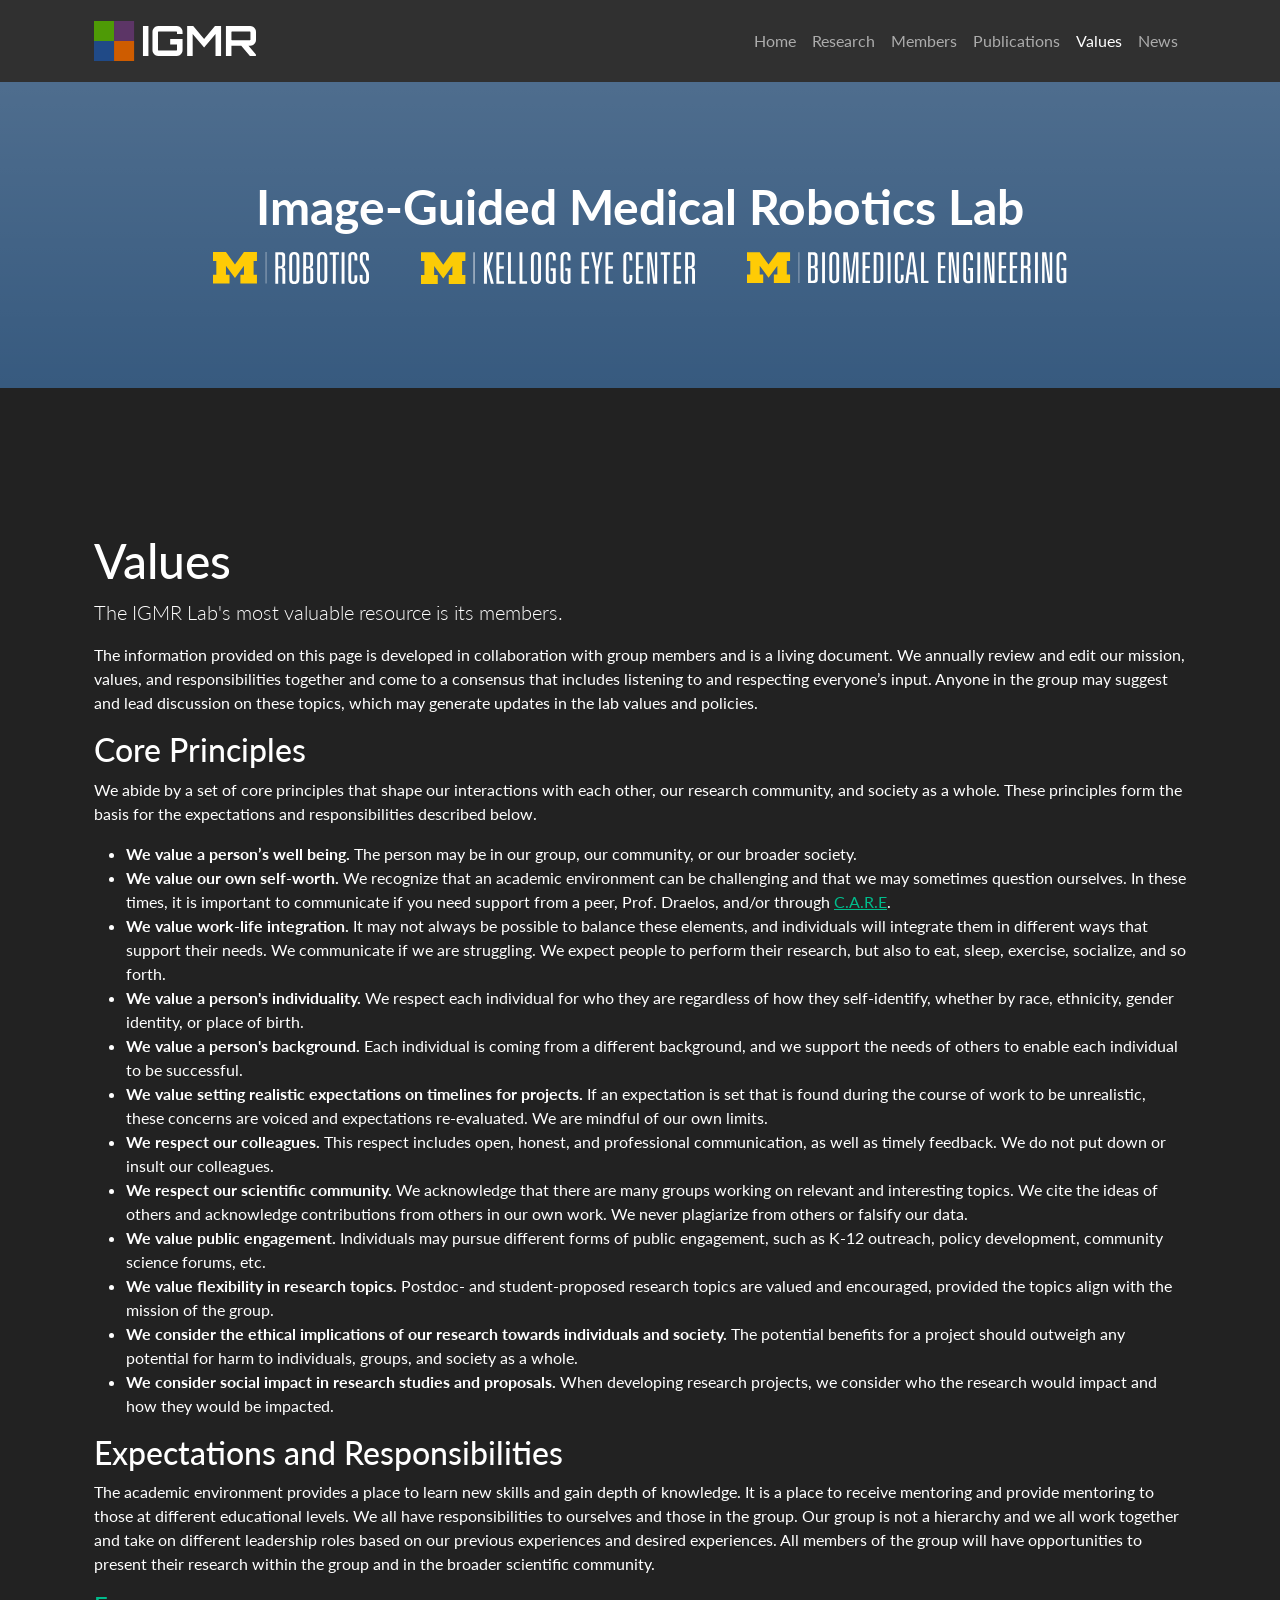
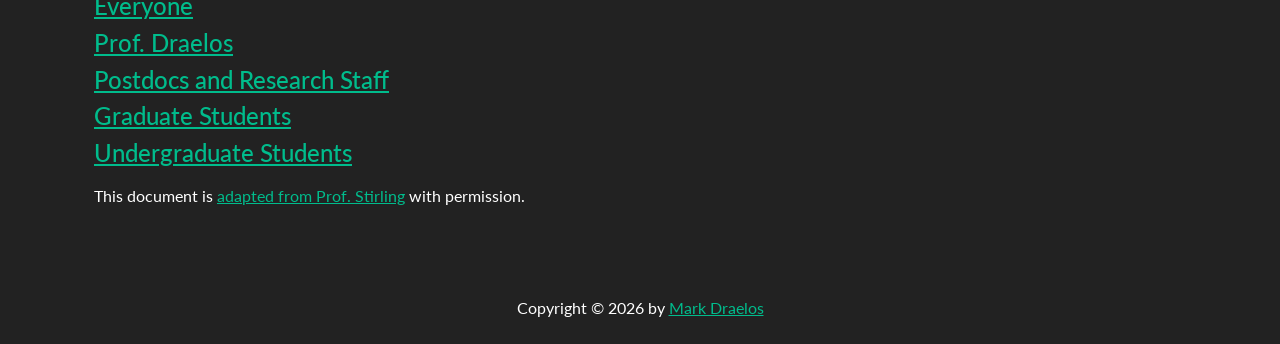
<file: values/index.html>
<!DOCTYPE html>
<html lang="en">
    <head>
        <meta charset="utf-8" />
<meta name="viewport" content="width=device-width, initial-scale=1, shrink-to-fit=no" />
<meta name="description" content="Image-Guided Medical Robotics Lab" />
<meta name="author" content="" />

<title>Values &mdash; Image-Guided Medical Robotics Lab</title>

<link rel="apple-touch-icon" sizes="180x180" href="/apple-touch-icon.png">
<link rel="icon" type="image/png" sizes="32x32" href="/favicon-32x32.png">
<link rel="icon" type="image/png" sizes="16x16" href="/favicon-16x16.png">
<link rel="manifest" href="/site.webmanifest">
<link rel="mask-icon" href="/safari-pinned-tab.svg" color="#00aba9">
<meta name="msapplication-TileColor" content="#00aba9">
<meta name="theme-color" content="#ffffff">

<link rel="stylesheet" href="/css/bootswatch-darkly.css" />
<!-- include after Bootstrap theme -->
<link rel="stylesheet" href="/css/styles.css" />
    </head>
    <body>
        <!-- Navigation-->
        <nav class="navbar navbar-expand-lg navbar-dark bg-dark fixed-top">
    <div class="container px-4">
        <a class="navbar-brand" href="/"><img class="img-fluid logo-header" src="/img/igmr-v3-horiz-path-white.svg" alt="IGMR Lab" /></a>
        <button class="navbar-toggler" type="button" data-bs-toggle="collapse" data-bs-target="#navbarResponsive" aria-controls="navbarResponsive" aria-expanded="false" aria-label="Toggle navigation"><span class="navbar-toggler-icon"></span></button>
        <div class="collapse navbar-collapse" id="navbarResponsive">
            <ul class="navbar-nav ms-auto">
                
                <li class="nav-item"><a class="nav-link " href="/">
                Home</a></li>
                
                <li class="nav-item"><a class="nav-link " href="/research/">
                Research</a></li>
                
                <li class="nav-item"><a class="nav-link " href="/members/">
                Members</a></li>
                
                <li class="nav-item"><a class="nav-link " href="/publications/">
                Publications</a></li>
                
                <li class="nav-item"><a class="nav-link active" href="/values/">
                Values</a></li>
                
                <li class="nav-item"><a class="nav-link " href="/news/">
                News</a></li>
                
            </ul>
        </div>
    </div>
</nav>

        <!-- Header-->
        <header class="bg-primary bg-gradient text-white">
            <div class="backdrop">
                <div class="container px-4">
                    <div class="row">
                        <div class="col-lg-12 text-center">
                            <h1 class="fw-bolder">Image-Guided Medical Robotics Lab</h1>
                            <a href="https://robotics.umich.edu/"><img class="mt-2 mx-4 my-2" style="height: 2rem" src="/img/MRobotics_informal_outlines_digital_dark.svg" alt="Michigan Robotics" /></a>
                            <a href="https://medicine.umich.edu/dept/ophthalmology"><img class="mt-2 mx-4 my-2" style="height: 2rem" src="/img/Kellogg-Eye_Logo-Informal-White.svg" alt="Kellogg Eye Center" /></a>
                            <a href="https://bme.umich.edu/"><img class="mt-2 mx-4 my-2" style="height: 2rem" src="/img/BME-informal-white.svg" alt="Michigan Biomedical Engineering" /></a>
                        </div>
                    </div>
                </div>
            </div>
        </header>
        <section>
    <div class="container px-4">
        <div class="row gx-4">
            <div class="col-lg-12 align-self-center">

                <h1>Values</h1>
                <p class="lead">The IGMR Lab's most valuable resource is its members.</p>
                <p>
                    The information provided on this page is developed in collaboration with group members and is a living document.
                    We annually review and edit our mission, values, and responsibilities together and come to a consensus that includes listening to and respecting everyone&rsquo;s input.
                    Anyone in the group may suggest and lead discussion on these topics, which may generate updates in the lab values and policies.
                </p>

                <h3>Core Principles</h3>
                <p>
                    We abide by a set of core principles that shape our interactions with each other, our research community, and society as a whole.
                    These principles form the basis for the expectations and responsibilities described below.
                </p>
                <ul>
                    <li>
                        <strong>We value a person&rsquo;s well being.</strong>
                        The person may be in our group, our community, or our broader society.
                    </li>
                    <li>
                        <strong>We value our own self-worth.</strong>
                        We recognize that an academic environment can be challenging and that we may sometimes question ourselves.
                        In these times, it is important to communicate if you need support from a peer, Prof. Draelos, and/or through <a href="https://care.engin.umich.edu/">C.A.R.E</a>.
                    </li>
                    <li>
                        <strong>We value work-life integration.</strong>
                        It may not always be possible to balance these elements, and individuals will integrate them in different ways that support their needs.
                        We communicate if we are struggling. We expect people to perform their research, but also to eat, sleep, exercise, socialize, and so forth.
                    </li>
                    <li>
                        <strong>We value a person's individuality.</strong>
                        We respect each individual for who they are regardless of how they self-identify, whether by race, ethnicity, gender identity, or place of birth.
                    </li>
                    <li>
                        <strong>We value a person's background.</strong>
                        Each individual is coming from a different background, and we support the needs of others to enable each individual to be successful.
                    </li>
                    <li>
                        <strong>We value setting realistic expectations on timelines for projects.</strong>
                        If an expectation is set that is found during the course of work to be unrealistic, these concerns are voiced and expectations re-evaluated.
                        We are mindful of our own limits.
                    </li>
                    <li>
                        <strong>We respect our colleagues.</strong>
                        This respect includes open, honest, and professional communication, as well as timely feedback.
                        We do not put down or insult our colleagues.
                    </li>
                    <li>
                        <strong>We respect our scientific community.</strong>
                        We acknowledge that there are many groups working on relevant and interesting topics.
                        We cite the ideas of others and acknowledge contributions from others in our own work.
                        We never plagiarize from others or falsify our data.
                    </li>
                    <li>
                        <strong>We value public engagement.</strong>
                        Individuals may pursue different forms of public engagement, such as K-12 outreach, policy development, community science forums, etc.
                    </li>
                    <li>
                        <strong>We value flexibility in research topics.</strong>
                        Postdoc- and student-proposed research topics are valued and encouraged, provided the topics align with the mission of the group.
                    </li>
                    <li>
                        <strong>We consider the ethical implications of our research towards individuals and society.</strong>
                        The potential benefits for a project should outweigh any potential for harm to individuals, groups, and society as a whole.
                    </li>
                    <li>
                        <strong>We consider social impact in research studies and proposals.</strong>
                        When developing research projects, we consider who the research would impact and how they would be impacted.
                    </li>
                </ul>

                <h3>Expectations and Responsibilities</h3>
                <p>
                    The academic environment provides a place to learn new skills and gain depth of knowledge.
                    It is a place to receive mentoring and provide mentoring to those at different educational levels.
                    We all have responsibilities to ourselves and those in the group.
                    Our group is not a hierarchy and we all work together and take on different leadership roles based on our previous experiences and desired experiences.
                    All members of the group will have opportunities to present their research within the group and in the broader scientific community.
                </p>

                <h4><a data-bs-toggle="collapse" href="#collapse-everyone" role="button" aria-expanded="false" aria-controls="collapse-everyone">Everyone</a></h4>
                <ul class="collapse" id="collapse-everyone">
            <li>Support your fellow labmates and treat everyone with respect.</li>
            <li>Be responsible for your behavior.</li>
            <li>
                To support work-life integration, we maintain flexibility in working hours and respect for personal time.
                You are not expected to work evenings and weekends.
                However, if you prefer to work non-standard hours, that is communicated to Prof. Draelos.
            </li>
            <li>
                You may receive an email during off-hours because of how someone else has balanced their time.
                You are not expected to respond to emails immediately; however, you should respond in a timely manner (e.g., within 24 hrs for a weekday if you are not on vacation).
            </li>
            <li>
                You should get involved in your broader community.
                You should explore opportunities to engage either related or unrelated to your research.
            </li>
            <li>
                If you are struggling, do not struggle alone.
                You can reach out to people in the lab, your friends, your family, or <a href="https://care.engin.umich.edu/">C.A.R.E</a>.
                If you notice someone struggling, reach out to the person, or let Prof. Draelos or <a href="https://care.engin.umich.edu/">C.A.R.E</a> know so they can reach out.
            </li>
            <li>
                Practice ethics.
                If you are not sure about something, bring it up privately or in group meeting.
            </li>
            <li>
                Practice safety.
                If you have a concern, speak up and/or intervene to stop unsafe behavior.
            </li>
            <li>
                All lab members must complete <a href="https://ehs.umich.edu/safety-training/">safety training</a>.
                Report injuries and exposures to the appropriate authorities and Prof. Draelos.
            </li>
            <li>
                All lab members must complete <a href="https://research-compliance.umich.edu/research-compliance-training-resources">human subjects training</a>.
            </li>
            <li>
                All lab members must attend group meetings.
                If you cannot attend due to a conference or personal reason, let Prof. Draelos know that you cannot attend.
            </li>
            <li>
                Practice honesty and integrity.
                We acknowledge that everyone makes mistakes.
                Be honest if you make or if you discover one.
                Try your best to work carefully.
                If you are uncomfortable with a task or equipment, let someone know so that you can gain support and guided practice.
            </li>
            <li>
                Be on time and respectful of other people&rsquo;s time.
            </li>
            <li>
                Work together to establish and communicate reasonable deadlines and timelines clearly, and let your colleague know if a request is not possible or needs to change.
            </li>
                </ul>

                <h4><a data-bs-toggle="collapse" href="#collapse-draelos" role="button" aria-expanded="false" aria-controls="collapse-draelos">Prof. Draelos</a></h4>
                <ul class="collapse" id="collapse-draelos">
                    <li>
                        Will meet with group members at regular intervals.
                        Typically, we will have weekly full group meetings and project-specific meetings.
                        If you need additional time, just ask to meet.
                    </li>
                    <li>
                        Will maintain an open door policy.
                        Anyone is welcome to come for an unscheduled visit when Prof. Draelos&rsquo; office door is open.
                    </li>
                    <li>
                        Will support members to work independently and collaboratively, facilitating members to become independent researchers that can also work on team projects.
                    </li>
                    <li>
                        Will provide feedback in a timely manner and with respect.
                    </li>
                    <li>
                        Will support you as you prepare for your career, whatever that path may be (e.g., academia, government, industry, medicine, etc.).
                    </li>
                    <li>
                        Will listen to all members of the group.
                    </li>
                    <li>
                        Will be flexible for when the unknown occurs, providing opportunities to change deadlines and goals commensurate with individual needs.
                    </li>
                    <li>
                        Will be open about funding and supportive of funding opportunities.
                    </li>
                    <li>
                        Will support discussions of authorship and project responsibilities within the group and with collaborators.
                    </li>
                    <li>
                        Will support defining norms with collaborators and expectations on communication and presentations.
                    </li>
                    <li>
                        Will seek assistance from other faculty and departmental/institutional resources when necessary, providing access to formal opportunities and programs in complementary areas necessary for a successful career.
                    </li>
                </ul>

                <h4><a data-bs-toggle="collapse" href="#collapse-postdoc" role="button" aria-expanded="false" aria-controls="collapse-postdoc">Postdocs and Research Staff</a></h4>
                <ul class="collapse" id="collapse-postdoc">
                    <li>Will be provided reasonable autonomy to pursue research goals and will be given leadership opportunities within projects.</li>
                    <li>Will work with Prof. Draelos to create an individual mentoring plan to support growth.</li>
                    <li>Will provide mentorship and support to the graduate and undergraduate students in the group.</li>
                    <li>Will participate in grant writing and project management.</li>
                </ul>

                <h4><a data-bs-toggle="collapse" href="#collapse-grad" role="button" aria-expanded="false" aria-controls="collapse-grad">Graduate Students</a></h4>
                <ul class="collapse" id="collapse-grad">
                    <li>
                        Will support fellow graduate students (e.g., support first-year students to acclimate to graduate school and other students that may have questions related to your expertise).
                    </li>
                    <li>
                        Will work to define a project scope.
                        Your PhD is not your career and you are not expected to do everything.
                        You will discover many avenues in your graduate career, and it is important to select a subset for your thesis research.
                    </li>
                    <li>
                        Will work with Prof. Draelos to create an individual mentoring plan to support growth.
                    </li>
                    <li>
                        Will advocate for oneself.
                    </li>
                    <li>
                        Will provide mentorship to undergraduate students while ensuring that they have the time and capacity to support any undergraduates mentored.
                    </li>
                    <li>
                        Will let the group know if there are opportunities for undergraduate projects.
                    </li>
                    <li>
                        Will connect with graduate students outside our group to build one&rsquo;s educational and social support network.
                        We learn from many people and are inclusive of these experiences.
                    </li>
                </ul>

                <h4><a data-bs-toggle="collapse" href="#collapse-undergrad" role="button" aria-expanded="false" aria-controls="collapse-undergrad">Undergraduate Students</a></h4>
                <ul class="collapse" id="collapse-undergrad">
                    <li>
                        Will treat research as an opportunity to learn about different types of work and not as a line on a resume.
                    </li>
                    <li>
                        Will ask questions.
                        If you do not know something, do not be afraid to ask (e.g., terms that are used, algorithms discussed, equipment in the lab, etc.).
                    </li>
                    <li>
                        Will be mentored by others in the lab, provided direction on their project, and supported to achieve their goals.
                        All undergraduates will have a main point of contact in the lab (e.g., graduate student, post-doc, or PI).
                    </li>
                    <li>
                        Will have their ideas heard and valued.
                    </li>
                    <li>
                        Will have opportunities to gain leadership responsibilities on a project with continued experience in the group.
                    </li>
                </ul>

                <p class="mt-3">This document is <a href="https://stirling.engin.umich.edu/values/">adapted from Prof. Stirling</a> with permission.</p>

            </div>
        </div>
    </div>
</section>

        <!-- Footer-->
        <footer class="py-4 mt-5">
    <div class="container px-4"><p class="m-0 text-center">Copyright &copy; 2026 by <a href="https://www-personal.umich.edu/~mdraelos/">Mark Draelos</a>
    </p></div>
</footer>

        <!-- Bootstrap core JS-->
        <script src="https://cdn.jsdelivr.net/npm/bootstrap@5.1.3/dist/js/bootstrap.bundle.min.js" integrity="sha384-ka7Sk0Gln4gmtz2MlQnikT1wXgYsOg+OMhuP+IlRH9sENBO0LRn5q+8nbTov4+1p" crossorigin="anonymous"></script>
        <!-- Core theme JS-->
        <script src="/js/scripts.js"></script>
    </body>
</html>
</file>
<file: css/styles.css>
.backdrop {
    /* background-image: url("/assets/backdrop.svg");
    background-position: center center;
    background-repeat: repeat-x;
    background-size: auto 75%; */

    padding-top: 6rem;
    padding-bottom: 6rem;
}

header {
    padding-top: 5.125rem;
    padding-bottom: 0em;
}

.logo-header {
    height: 2.5rem;
    margin-right: 0.5em;
}

section {
    padding-bottom: 0 !important;
}

/* ref: https://martinopilia.com/posts/2020/02/22/migration.html */
ol.bibliography {
    counter-reset: item;
    padding-left: 4rem;
}

ol.bibliography li {
    list-style-type: none;
    margin: 6pt 0;
}

ol.bibliography li:before {
    content: "[" counter(item) "] ";
    counter-increment: item;
    position: absolute;
    text-align: right;
    width: 3rem;
    margin-left: -4rem;
}

.img-feature {
    width: 100%;
    max-height: 20rem;
    object-fit: contain;
}
</file>
